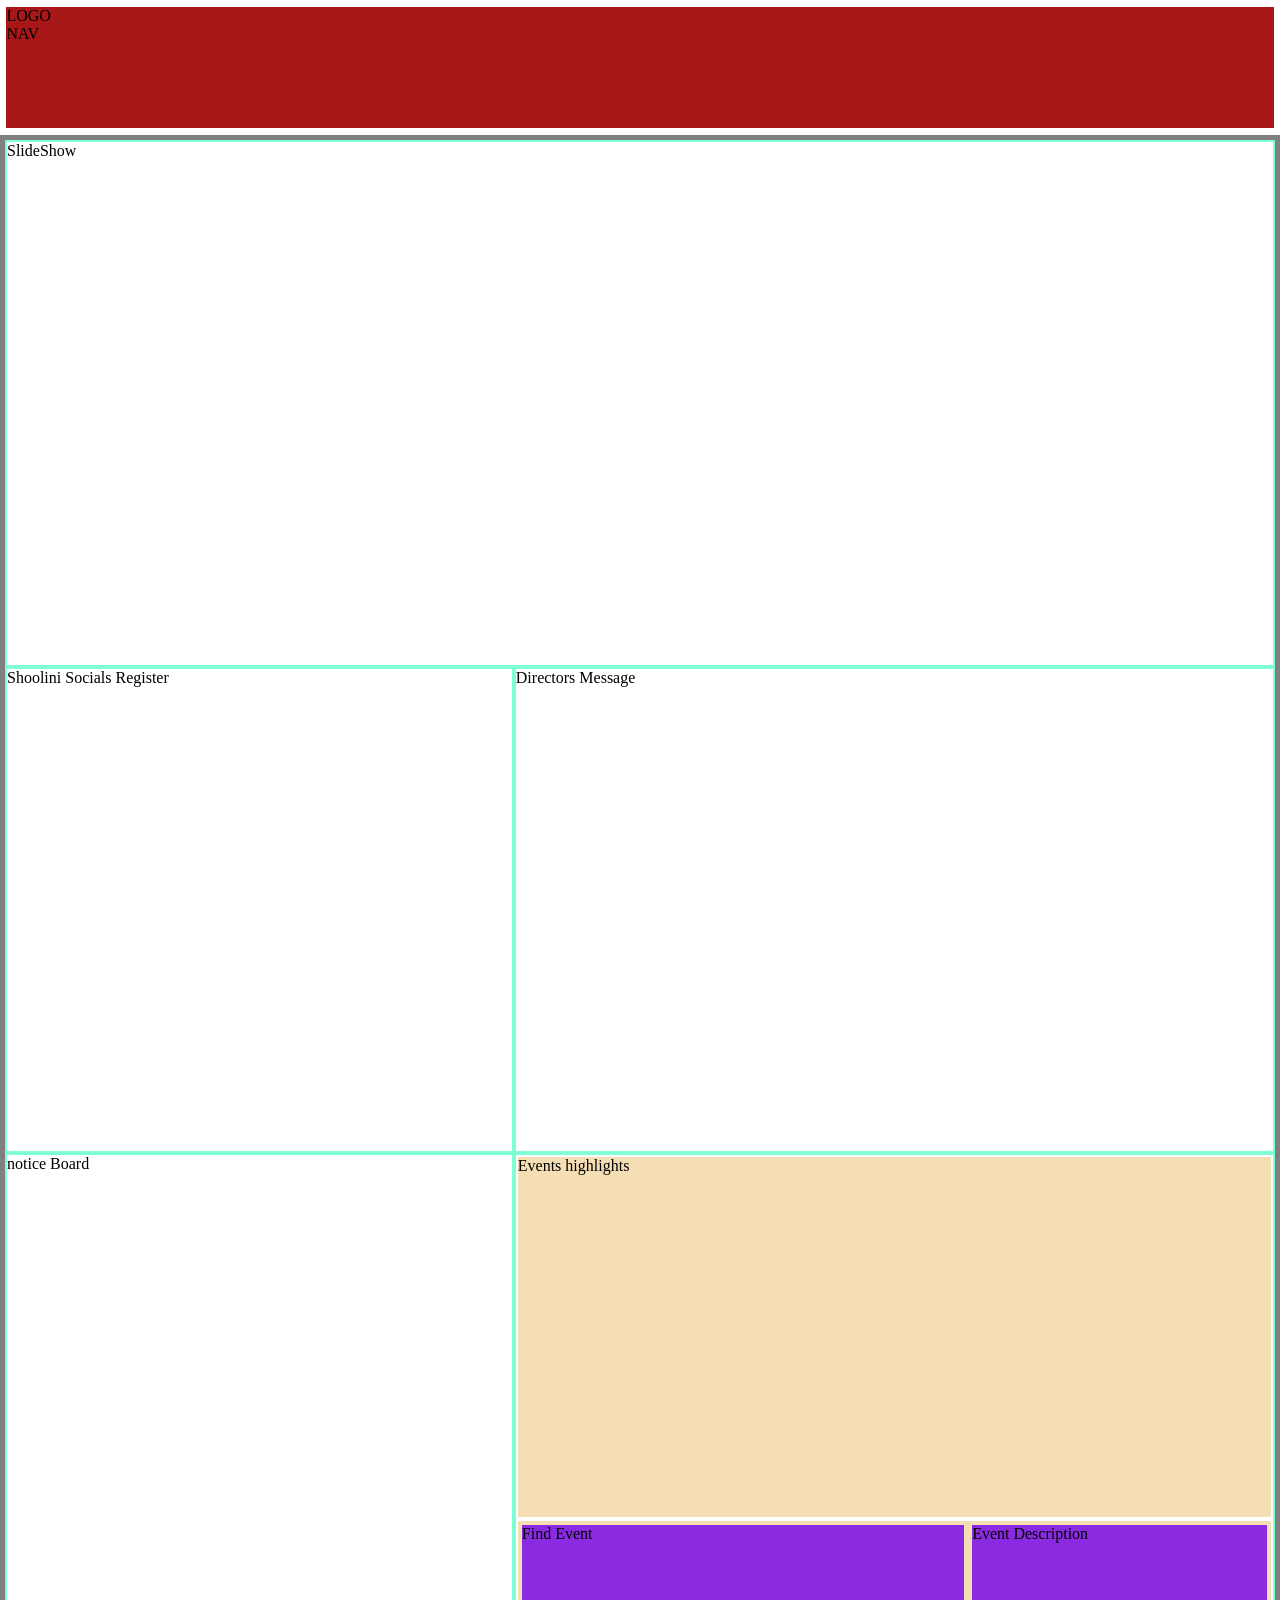
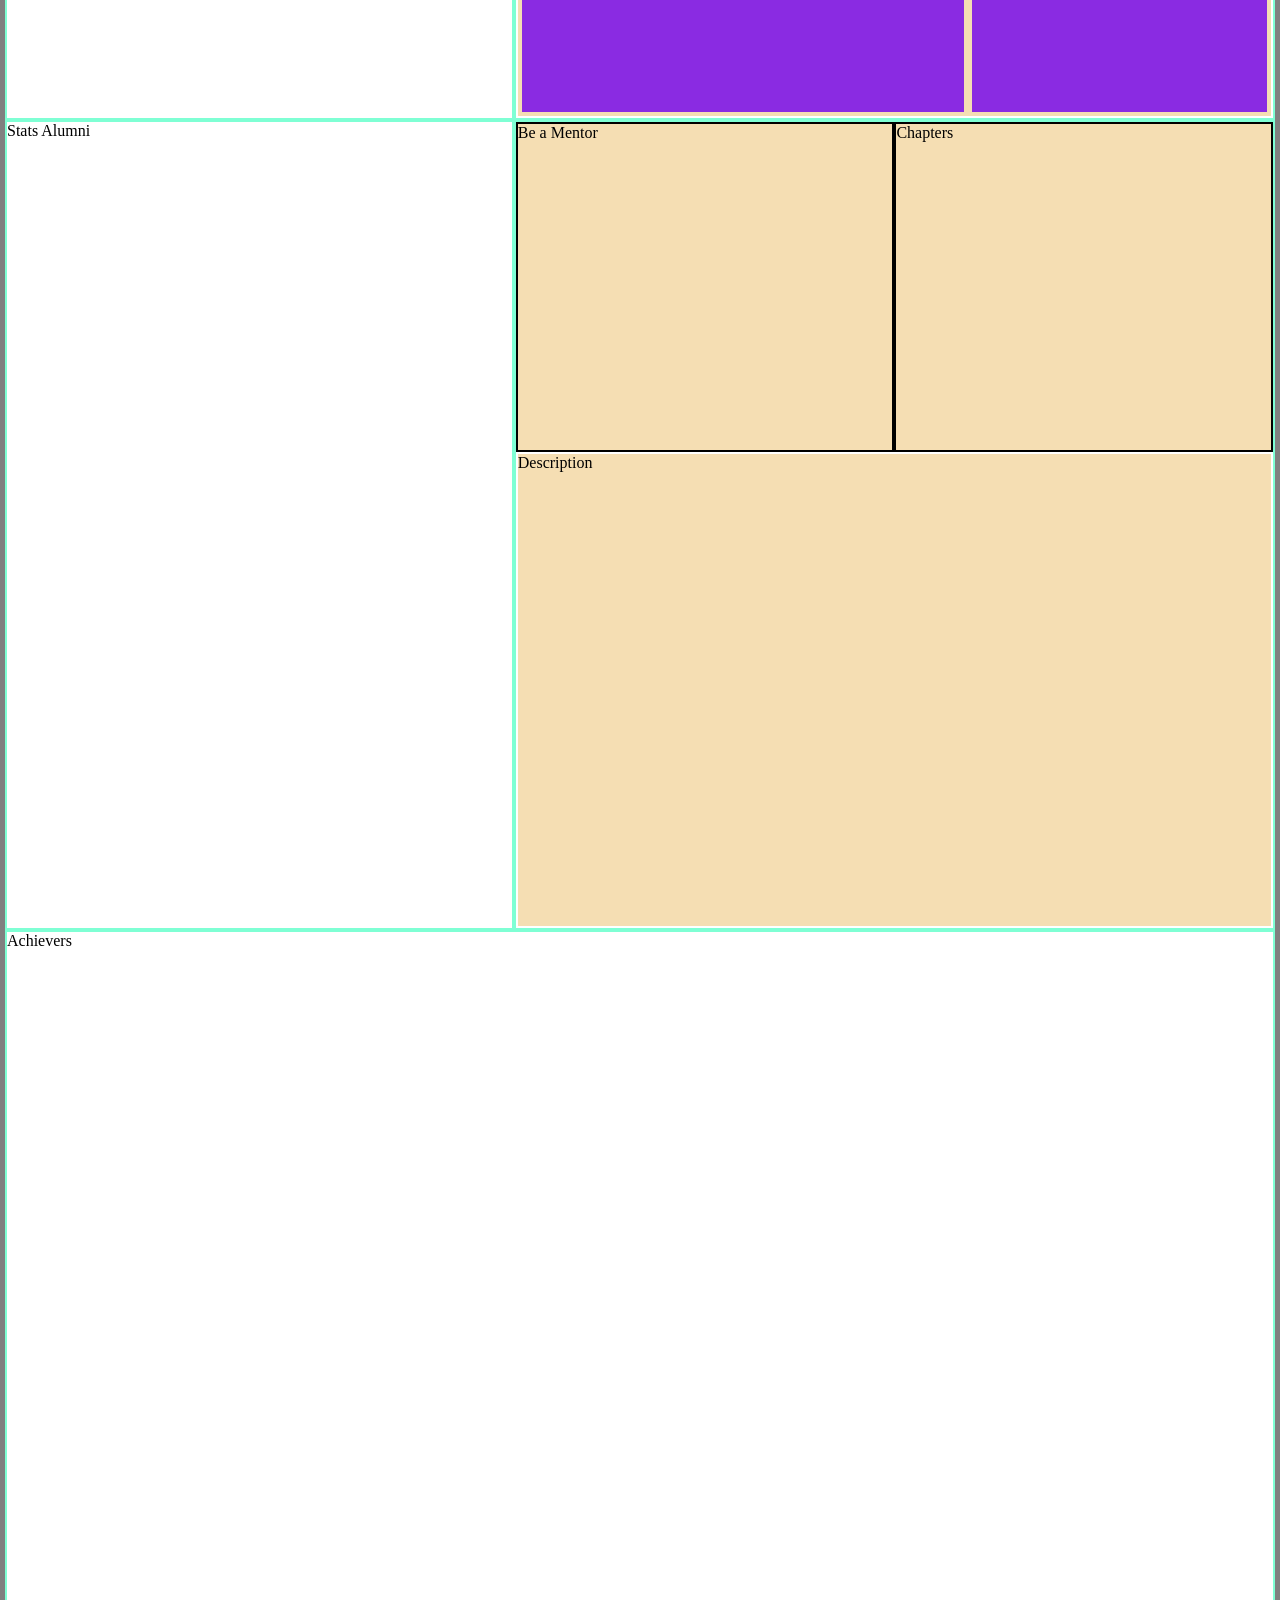
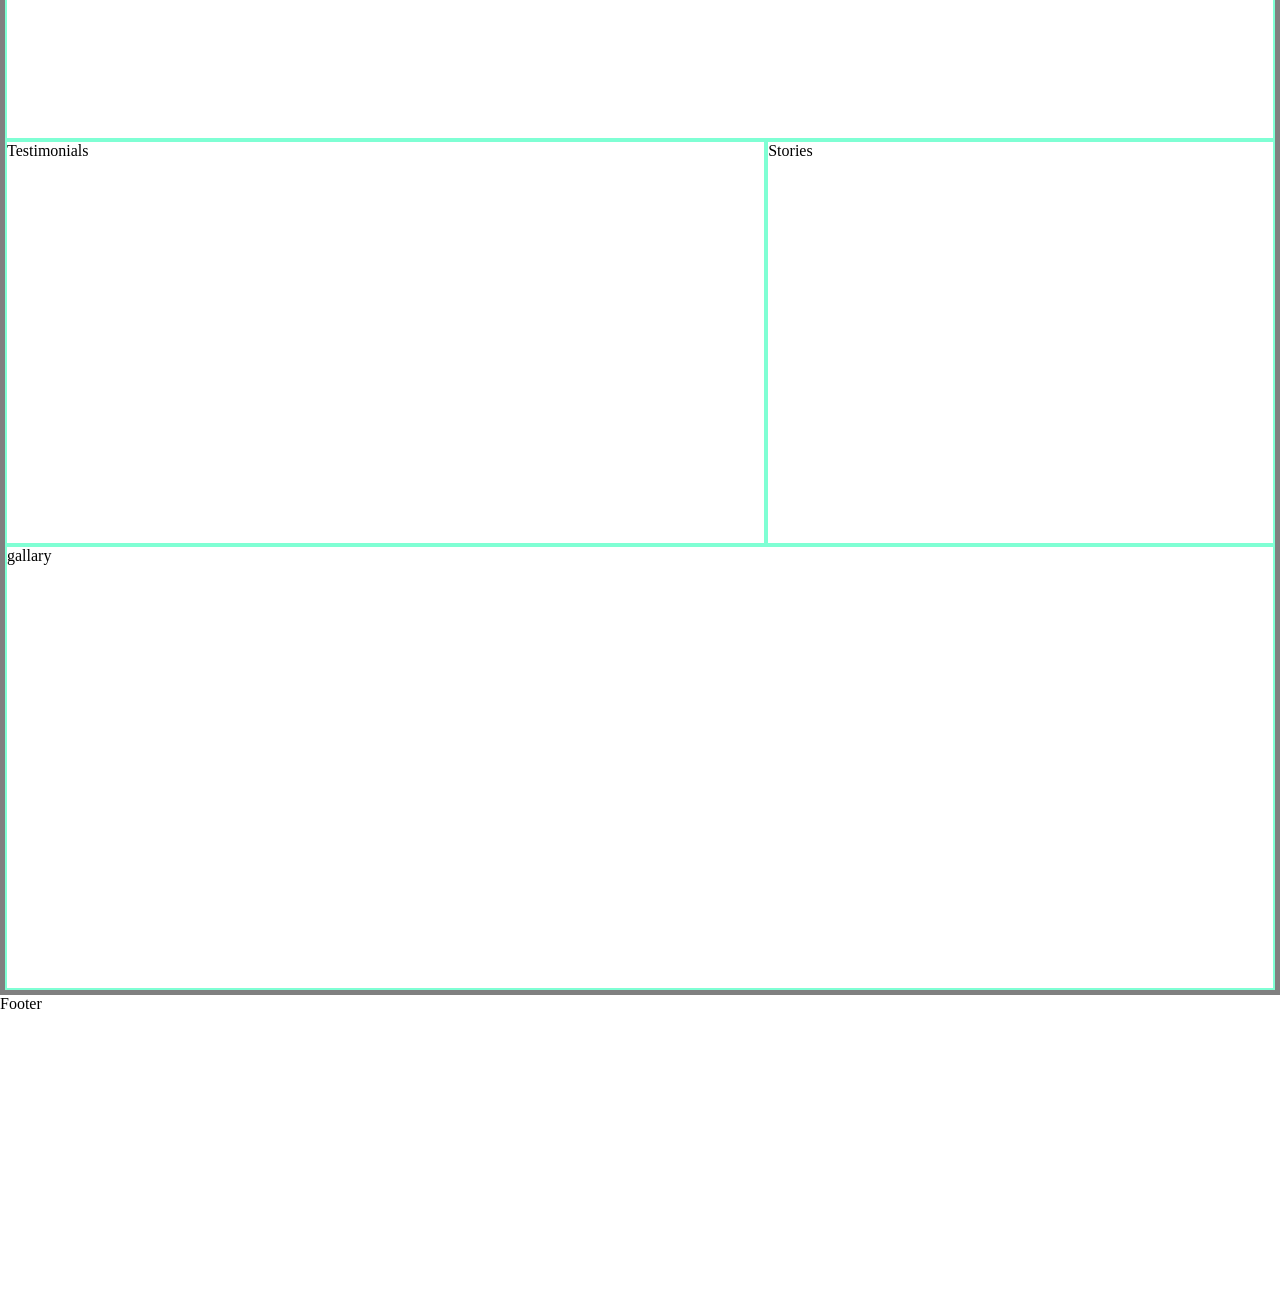
<file: Layout/index.html>
<!--Layout To Be Followed
- check how every things is inside section and well labelled
-check hwo classes are named
-check shifting the whole section, try cutting and pasting the
 section bascially rearranging to see if it works
-check how the height of each section is defined and find out why?!
-check the nested layout techniques
-follow this structure before making any page, steps to be followed:
    + design the rough sketch on notebook
    + design the raw wireframe, overall look, must not be exact on
      paint, figma, google draw wherever you want.
    + design this type of page frame so that the contents are store inside.
    + collect all the material required, fonts, card designs, color pallet etc
    + comment down the code and ideas , so that you can easily understand
      while you are coding
    + use proper indentation, naming conventions, and commenting
    + start filling up the content inside the frames.
    + use horizontal and vertical layout techniques inside.
    + make sure to adjust the frames height and width as required
      during filling up the frames
    + have firm grip over Flexboxes and Grids
    + use the right type of layout for the right type of content
    + clear you basics till tomorrow
    + try to self code so that the error or updates can be fixed easily.
    
-->

<!DOCTYPE html>
<html lang="en">

<head>
    <meta charset="UTF-8">
    <meta name="viewport" content="width=device-width, initial-scale=1.0">
    <link rel="stylesheet" href="styles.css">
    <title></title>
</head>

<body>
    <div class="full-body">

        <header class="header">
            <div class="header-items">
                <div>
                    <div class="LOGO">
                        LOGO
                    </div>

                    <div class>NAV</div>
                </div>
            </div>
        </header>

        <main class="main-content">

            <!--Image-SlideShow-Section-->
            <section class="Slideshow-Section">
                <div class="Images-Slideshow">SlideShow</div>
            </section>

            <!--Shoolini Socials Description and Directors Message-->
            <section class="Welcome-Register-Section">
                <div class="shoolini-socials-intro">Shoolini Socials Register</div>
                <div class="Directors-Message">Directors Message</div>
            </section>

            <!--Events Card and Notice Board-->
            <section class="Events-Notice-Section">
                <div class="notice-board">notice Board</div>
                <div class="events-detail-cards-box">
                    <div class="events-highlights-row1">Events highlights</div>
                    <div class="find-event-row2">
                        <div class="find-event-column1">Find Event</div>
                        <div class="find-event-description-column2">Event Description</div>
                    </div>
                </div>
            </section>

            <!--Alumni Stats and Shoolini Social Media Stats-->
            <section class="Stats-Horizontal-Section">
                <div class="alumni-stats">Stats Alumni</div>
                <div class="chapters-batch-box">
                    <div class="chapters-row1">
                        <div class="be-a-mentors">Be a Mentor</div>
                        <div class="chapters-row1-col2">Chapters</div>
                    </div>

                    <div class="description-chapter-batch-box-row2-col1">Description</div>
                </div>
            </section>

            <!--Achievers Section-->
            <section class="Achievers-Section">
                <div class="achievers-detail-cards">Achievers</div>
            </section>

            <!--Mentorship and Testimonials Section-->

            <section class="Mentorship-Testimonials-Section">
                <div class="Testimonials">Testimonials</div>
                <div class="stories">Stories</div>
            </section>

            <section class="Gallary-Section">
                <div class="gallary">gallary</div>
            </section>


        </main>

        <footer class="footer">Footer</footer>
</file>
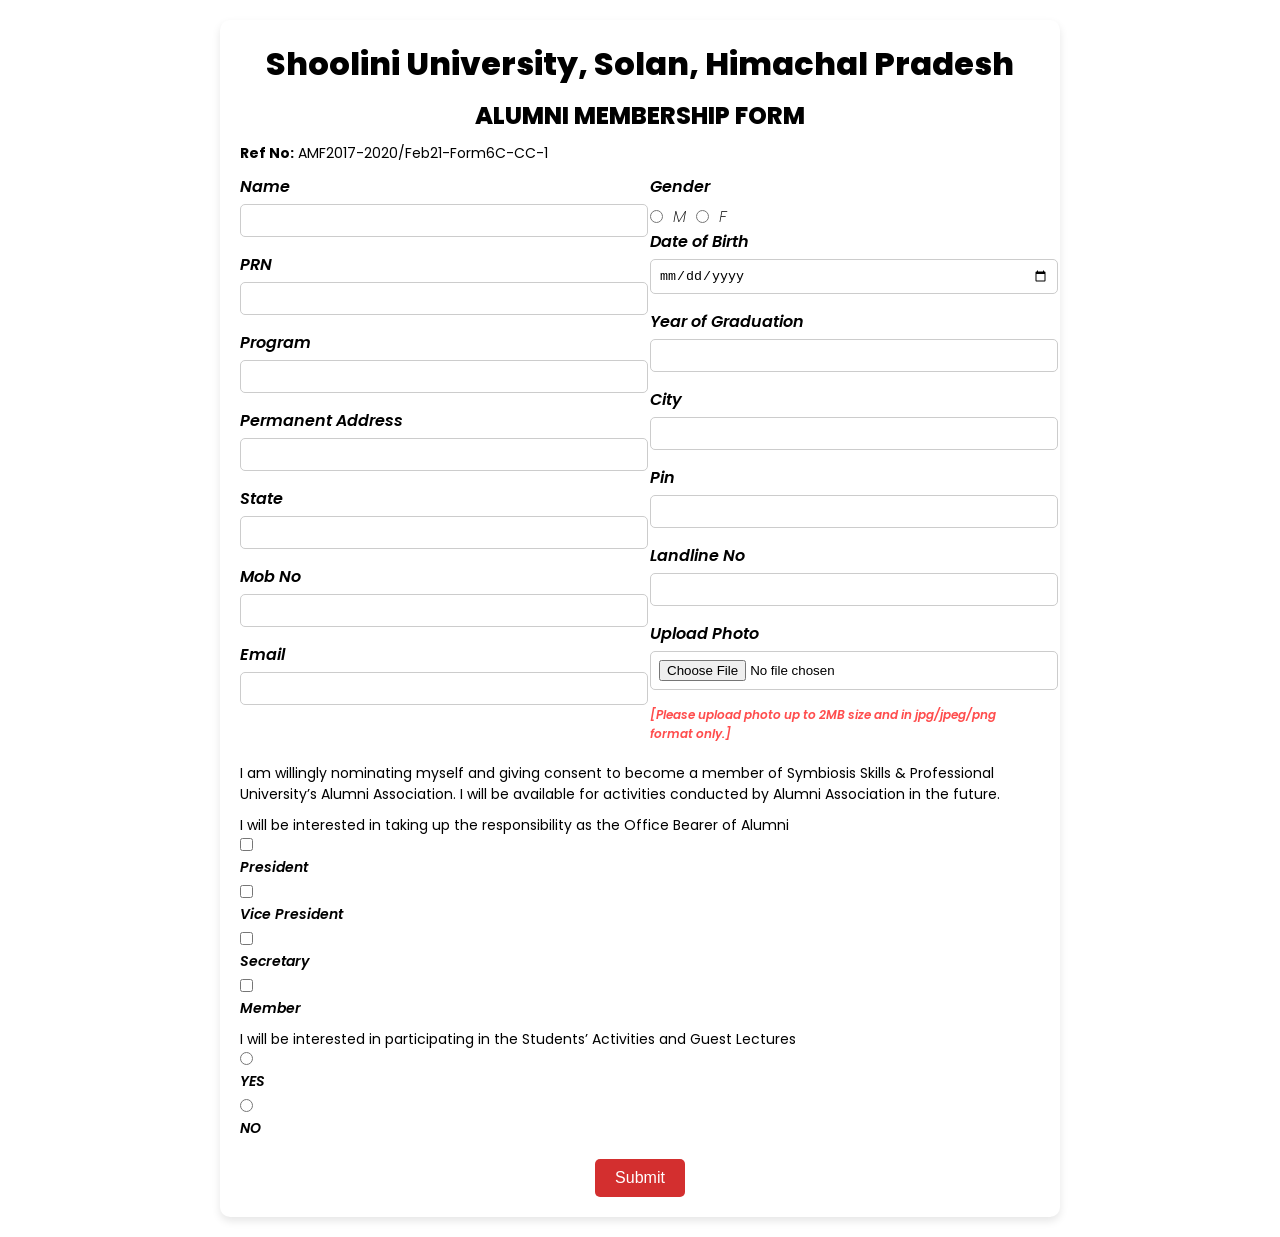
<file: Alumini_Assist/Registration/index.html>
<!DOCTYPE html>
<html lang="en">

<head>
    <meta charset="UTF-8">
    <meta name="viewport" content="width=device-width, initial-scale=1.0">
    <link rel="stylesheet" href="style.css">
    <title>Alumini Assist_Registration</title>
</head>

<body>
    <div class="full-body">
        <div class="form-container">
            <h1>Shoolini University, Solan, Himachal Pradesh</h1>
            <h2>ALUMNI MEMBERSHIP FORM</h2>
            <p><strong>Ref No:</strong> AMF2017-2020/Feb21-Form6C-CC-1</p>
            <form>
              <!-- Left Section -->
              <div class="form-row">
                <div class="form-column">
                  <label for="name">Name</label>
                  <input type="text" id="name" name="name" required>
        
                  <label for="prn">PRN</label>
                  <input type="text" id="prn" name="prn" required>
        
                  <label for="program">Program</label>
                  <input type="text" id="program" name="program" required>
        
                  <label for="address">Permanent Address</label>
                  <input type="text" id="address" name="address" required>
        
                  <label for="state">State</label>
                  <input type="text" id="state" name="state" required>
        
                  <label for="mobile">Mob No</label>
                  <input type="text" id="mobile" name="mobile" required>
        
                  <label for="email">Email</label>
                  <input type="email" id="email" name="email" required>
                </div>
        
                <!-- Right Section -->
                <div class="form-column">
                  <label for="gender">Gender</label>
                  <div class="gender-options">
                    <input type="radio" id="male" name="gender" value="M" required>
                    <label for="male">M</label>
                    <input type="radio" id="female" name="gender" value="F">
                    <label for="female">F</label>
                  </div>
        
                  <label for="dob">Date of Birth</label>
                  <input type="date" id="dob" name="dob" required>
        
                  <label for="graduation-year">Year of Graduation</label>
                  <input type="text" id="graduation-year" name="graduation-year" required>
        
                  <label for="city">City</label>
                  <input type="text" id="city" name="city" required>
        
                  <label for="pin">Pin</label>
                  <input type="text" id="pin" name="pin" required>
        
                  <label for="landline">Landline No</label>
                  <input type="text" id="landline" name="landline">
        
                  <label for="photo">Upload Photo</label>
                  <input type="file" id="photo" name="photo" accept="image/jpeg, image/png" required>
                  <small>[Please upload photo up to 2MB size and in jpg/jpeg/png format only.]</small>
                </div>
              </div>
        
              <!-- Declaration Section -->
              <div class="declaration">
                <p>
                  I am willingly nominating myself and giving consent to become a member of Symbiosis Skills & Professional University’s Alumni Association. I will be available for activities conducted by Alumni Association in the future.
                </p>
                <p>
                  I will be interested in taking up the responsibility as the Office Bearer of Alumni
                  <br>
                  <input type="checkbox" id="president" name="office-bearer" value="President">
                  <label for="president">President</label>
        
                  <input type="checkbox" id="vice-president" name="office-bearer" value="Vice President">
                  <label for="vice-president">Vice President</label>
        
                  <input type="checkbox" id="secretary" name="office-bearer" value="Secretary">
                  <label for="secretary">Secretary</label>
        
                  <input type="checkbox" id="member" name="office-bearer" value="Member">
                  <label for="member">Member</label>
                </p>
                <p>
                  I will be interested in participating in the Students’ Activities and Guest Lectures
                  <br>
                  <input type="radio" id="yes" name="participation" value="YES" required>
                  <label for="yes">YES</label>
        
                  <input type="radio" id="no" name="participation" value="NO">
                  <label for="no">NO</label>
                </p>
              </div>
        
              <!-- Submit Button -->
              <div class="submit-section">
                <button type="submit">Submit</button>
              </div>
            </form>
          </div>
    </div>
</body>

</html>
</file>
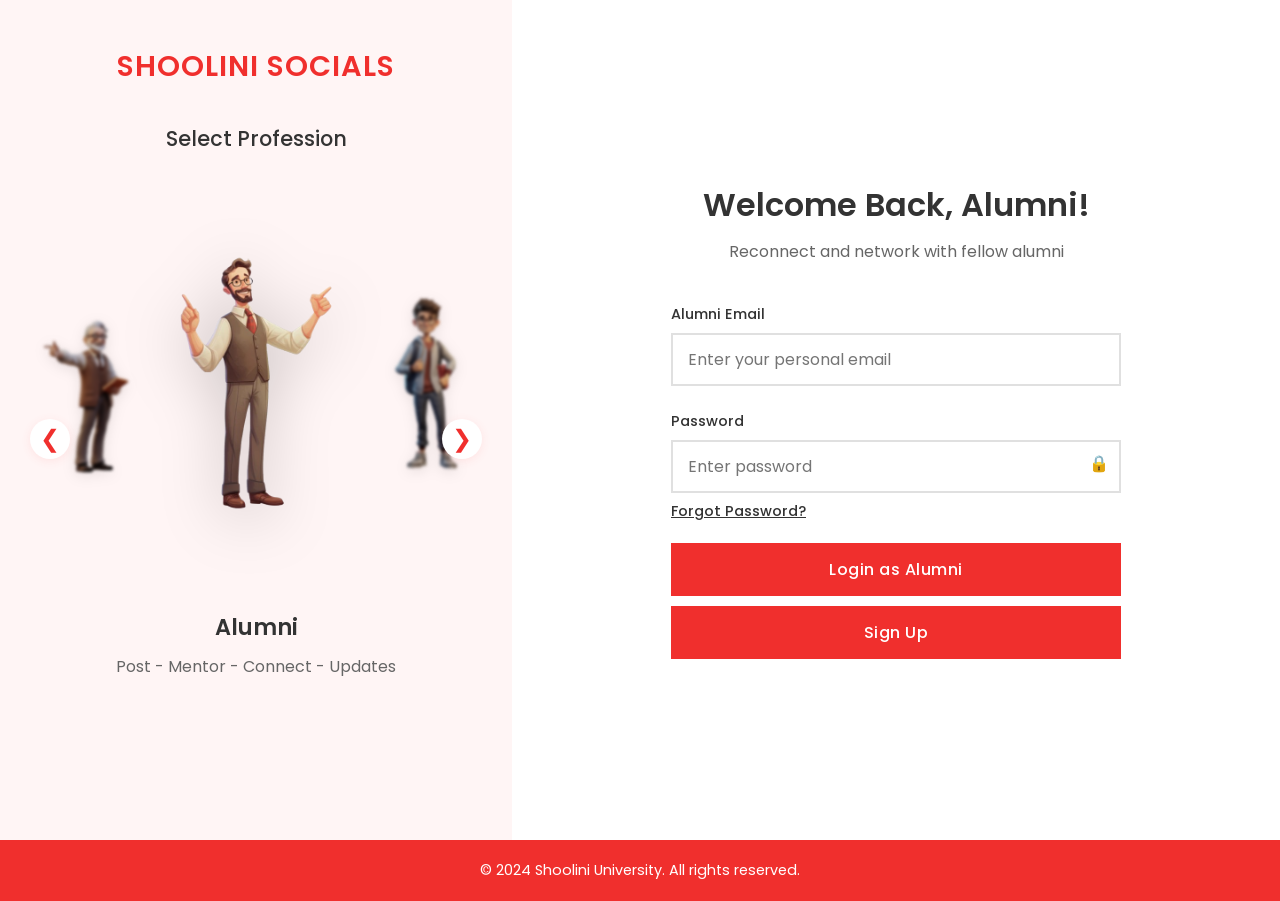
<file: Login-ShooliniSocials/Login-index.html>
<!DOCTYPE html>
<html lang="en">

<head>
    <meta charset="UTF-8">
    <meta name="viewport" content="width=device-width, initial-scale=1.0">
    <title>Shoolini Socials</title>
    <link rel="preconnect" href="https://fonts.googleapis.com">
    <link rel="preconnect" href="https://fonts.gstatic.com" crossorigin>
    <link href="https://fonts.googleapis.com/css2?family=Poppins:wght@300;400;500;600;700&display=swap"
        rel="stylesheet">
    <link rel="stylesheet" href="Login-styles.css">
</head>

<body>
    <div class="container">
        <!-- Left Section - User Type Selection -->
        <div class="left-panel">
            <div class="university-logo">
                <h1>Shoolini Socials</h1>
            </div>
            <h2 class="selection-title">Select Profession</h2>
            <div class="carousel-container">
                <button class="nav-button prev-button">❮</button>
                <div class="user-type-list">
                    <div class="user-type-item" data-type="alumni">
                        <img src="assets/alumni-img.png" alt="Alumni">
                    </div>
                    <div class="user-type-item" data-type="student">
                        <img src="assets/student-img.png" alt="Student">
                    </div>
                    <div class="user-type-item" data-type="faculty">
                        <img src="assets/faculty-img.png" alt="Faculty">
                    </div>
                </div>
                <button class="nav-button next-button">❯</button>
                <div class="type-info">
                    <h3>Select User Type</h3>
                    <p>Choose your role to proceed with login</p>
                </div>
            </div>
            <div class="mobile-login-button-container">
                <button class="mobile-login-button">Login as <span class="selected-profession">Alumni</span></button>
            </div>
        </div>

        <!-- Right Section - Login Form -->
        <div class="right-panel">
            <div class="login-form-container">
                <div class="form-header">
                    <h2>Login</h2>
                    <p>Please enter your credentials</p>
                </div>

                <!-- Alumni Form -->
                <form id="alumniForm" class="login-form active">
                    <div class="form-group">
                        <label for="alumni-email">Alumni Email</label>
                        <input type="email" id="alumni-email" name="email" placeholder="Enter your personal email"
                            required>
                    </div>
                    <div class="form-group">
                        <label for="alumni-password">Password</label>
                        <input type="password" id="alumni-password" name="password" placeholder="Enter password"
                            required>
                        <span class="toggle-password">🔒</span>
                    </div>
                    <a href="#" class="forgot-password">Forgot Password?</a>
                    <button type="submit" class="submit-btn">Login as Alumni</button>
                    <button type="button" class="signup-btn">Sign Up</button>
                </form>

                <!-- Sign Up Form -->
                <form id="signupForm" class="login-form">
                    <div class="form-group">
                        <label for="signup-email">Email</label>
                        <input type="email" id="signup-email" name="email" placeholder="Enter your email" required>
                    </div>
                    <div class="form-group">
                        <label for="signup-password">Password</label>
                        <input type="password" id="signup-password" name="password" placeholder="Create a password"
                            required>
                    </div>
                    <button type="submit" class="submit-btn">Sign Up</button>
                    <button type="button" class="signin-back-btn">Sign In</button>
                </form>

                <!-- Student Form -->
                <form id="studentForm" class="login-form">
                    <div class="form-group">
                        <label for="student-id">Registration Number</label>
                        <input type="text" id="student-id" name="studentId" placeholder="Enter your registration number"
                            required>
                    </div>
                    <div class="form-group">
                        <label for="student-password">Password</label>
                        <input type="password" id="student-password" name="password" placeholder="Enter password"
                            required>
                        <span class="toggle-password">🔒</span>
                    </div>
                    <a href="#" class="forgot-password">Forgot Password?</a>
                    <button type="submit" class="submit-btn">Login as Student</button>
                    <button type="button" class="microsoft-btn">Sign In with Microsoft</button>
                </form>

                <!-- Faculty Form -->
                <form id="facultyForm" class="login-form">
                    <div class="form-group">
                        <label for="faculty-email">Faculty Email</label>
                        <input type="email" id="faculty-email" name="facultyEmail"
                            placeholder="Enter your college official email" required>
                        <small>Note: Use your college official email for login.</small>
                    </div>
                    <div class="form-group">
                        <label for="faculty-password">Password</label>
                        <input type="password" id="faculty-password" name="password" placeholder="Enter password"
                            required>
                        <span class="toggle-password">🔒</span>
                    </div>
                    <a href="#" class="forgot-password">Forgot Password?</a>
                    <button type="submit" class="submit-btn">Login as Faculty</button>
                    <button type="button" class="microsoft-btn">Sign In with Microsoft</button>
                </form>
            </div>
            <div class="switch-profession-button-container">
                <button class="switch-profession-button">Switch Profession</button>
            </div>
        </div>
    </div>

    <div class="copyright">
        <p>&copy; 2024 Shoolini University. All rights reserved.</p>
    </div>

    <script src="Login-script.js"></script>
    <script>
        document.querySelector('.signup-btn').addEventListener('click', function () {
            document.getElementById('alumniForm').classList.remove('active');
            document.getElementById('signupForm').classList.add('active');
        });

        document.querySelector('.signin-back-btn').addEventListener('click', function () {
            document.getElementById('signupForm').classList.remove('active');
            document.getElementById('alumniForm').classList.add('active');
        });
    </script>
</body>

</html>
</file>
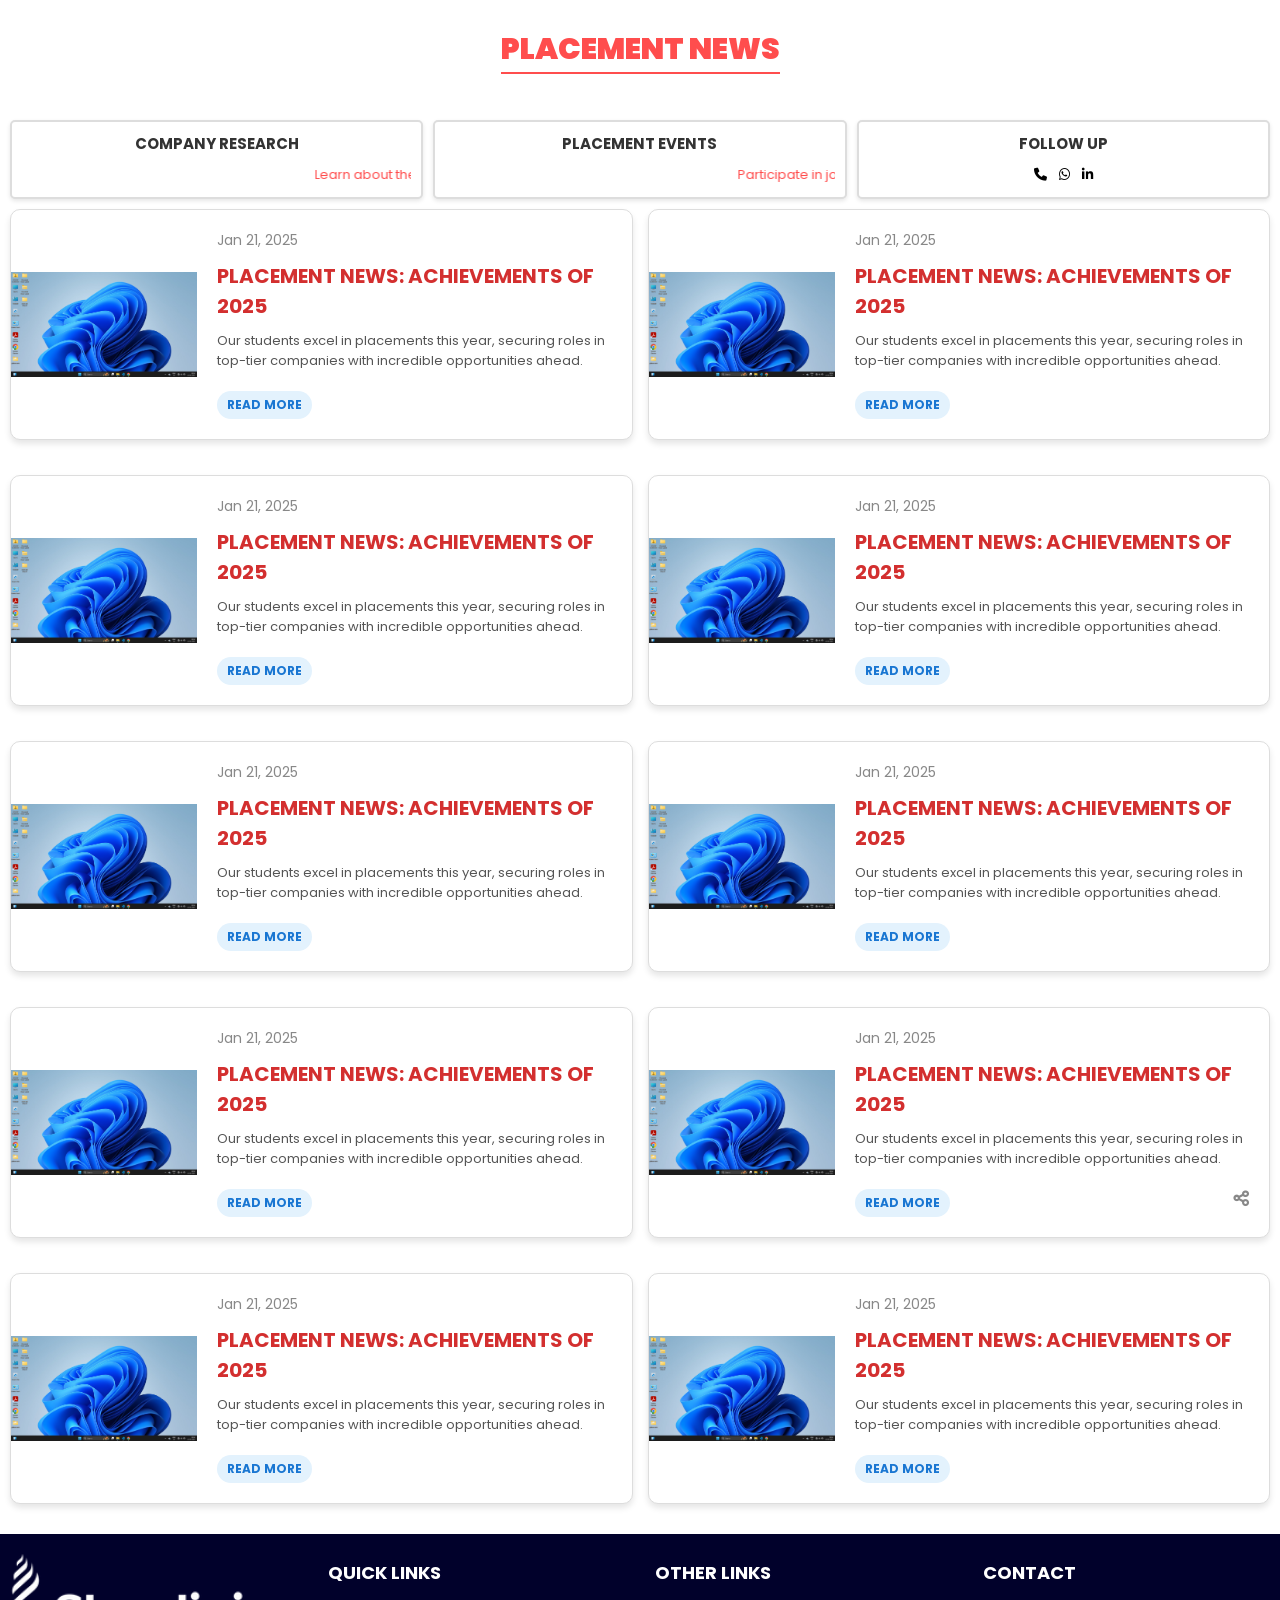
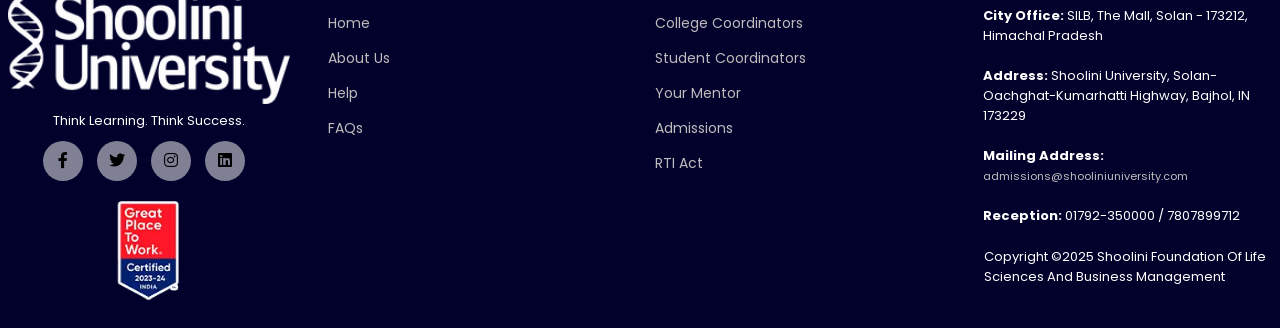
<file: palcement news/mainpage.html>
<!DOCTYPE html>
<html lang="en">

<head>
    <meta charset="UTF-8">
    <meta name="viewport" content="width=device-width, initial-scale=1.0">
    <link rel="stylesheet" href="main-page-styles.css">
    <link href="https://cdnjs.cloudflare.com/ajax/libs/font-awesome/6.0.0/css/all.min.css" rel="stylesheet">
    <title>PLACEMENT NEWS</title>
</head>

<body>

    <!-- back to top btn -->
    <a href="#" class="to-top">
        <i class="fa-solid fa-arrow-up" style="color:#000000;"></i>
    </a>
    <!-- navigation bar -->



    <!-- placement heading container  -->
    <section class="placemet-heading-container">
        <div class="topic">
            <div class="pl-tp">Placement news</div>
        </div>

        <!-- Content Section -->
        <section class="content">

            <div class="company-research">
                <h3>Company Research</h3><!-- detail of the placements happend in the university and there record  -->
                <marquee class="marequee">
                    <p>Learn about the company's mission, values, and recent achievements to tailor your application.
                    </p>
                </marquee>
            </div>

            <div class="plcmt-event">
                <!-- having all the events that are happened such like placement drive and workshops -->
                <h3>Placement Events</h3>
                <marquee>
                    <p>Participate in job fairs, campus recruitment drives, and workshops to increase visibility.</p>
                </marquee>
            </div>

            <div class="follow-up">
                <!-- getting connected to have more updates of the placemnt and further more detail  -->
                <h3>Follow Up</h3>
                <p class="follow-up-links">
                    <a href=""><i class="fa-solid fa-phone"></i></a>
                    <a href=""><i class="fa-brands fa-whatsapp"></i></a>
                    <a href=""><i class="fa-brands fa-linkedin-in"></i></a>
                </p>
            </div>
        </section>
    </section>

    <!-- placement news cards  -->
    <section class="news">

        <div class="news-card"><!--card 1 -->
            <img src="assets/Screenshot 2025-01-21 203454.png" alt="Placement News">
            <div class="news-content">
                <p class="date">Jan 21, 2025</p>
                <h3>Placement News: Achievements of 2025</h3>
                <p>Our students excel in placements this year, securing roles in top-tier companies with incredible
                    opportunities ahead.</p>
                <div  class="share">
                    <span class="tag"><a href="read-more.html">read more</a></span>
                    <!-- <i class="fas fa-share-alt share-icon"  onclick="shareCard(this)"></i> -->
                </div>
            </div>
        </div>

        <div class="news-card"><!--card 2 -->
            <img src="assets/Screenshot 2025-01-21 203454.png" alt="Placement News">
            <div class="news-content">
                <p class="date">Jan 21, 2025</p>
                <h3>Placement News: Achievements of 2025</h3>
                <p>Our students excel in placements this year, securing roles in top-tier companies with incredible
                    opportunities ahead.</p>
                    <div  class="share">
                        <span class="tag"><a href="">read more</a></span>
                        <!-- <i class="fas fa-share-alt share-icon"></i> -->
                    </div>
            </div>
        </div>

        <div class="news-card"><!--card 3 -->
            <img src="assets/Screenshot 2025-01-21 203454.png" alt="Placement News">
            <div class="news-content">
                <p class="date">Jan 21, 2025</p>
                <h3>Placement News: Achievements of 2025</h3>
                <p>Our students excel in placements this year, securing roles in top-tier companies with incredible
                    opportunities ahead.</p>
                    <div  class="share">
                        <span class="tag"><a href="">read more</a></span>
                        <!-- <i class="fas fa-share-alt share-icon"></i> -->
                    </div>
            </div>
        </div>

        <div class="news-card"><!--card 4 -->
            <img src="assets/Screenshot 2025-01-21 203454.png" alt="Placement News">
            <div class="news-content">
                <p class="date">Jan 21, 2025</p>
                <h3>Placement News: Achievements of 2025</h3>
                <p>Our students excel in placements this year, securing roles in top-tier companies with incredible
                    opportunities ahead.</p>
                    <div  class="share">
                        <span class="tag"><a href="">read more</a></span>
                        <!-- <i class="fas fa-share-alt share-icon"></i> -->
                    </div>
            </div>
        </div>

        <div class="news-card"><!--card 5 -->
            <img src="assets/Screenshot 2025-01-21 203454.png" alt="Placement News">
            <div class="news-content">
                <p class="date">Jan 21, 2025</p>
                <h3>Placement News: Achievements of 2025</h3>
                <p>Our students excel in placements this year, securing roles in top-tier companies with incredible
                    opportunities ahead.</p>
                    <div  class="share">
                        <span class="tag"><a href="">read more</a></span>
                        <!-- <i class="fas fa-share-alt share-icon"></i> -->
                    </div>
            </div>
        </div>

        <div class="news-card"><!--card 6 -->
            <img src="assets/Screenshot 2025-01-21 203454.png" alt="Placement News">
            <div class="news-content">
                <p class="date">Jan 21, 2025</p>
                <h3>Placement News: Achievements of 2025</h3>
                <p>Our students excel in placements this year, securing roles in top-tier companies with incredible
                    opportunities ahead.</p>
                    <div  class="share">
                        <span class="tag"><a href="">read more</a></span>
                        <!-- <i class="fas fa-share-alt share-icon"></i> -->
                    </div>
            </div>
        </div>

        <div class="news-card"><!--card 7 -->
            <img src="assets/Screenshot 2025-01-21 203454.png" alt="Placement News">
            <div class="news-content">
                <p class="date">Jan 21, 2025</p>
                <h3>Placement News: Achievements of 2025</h3>
                <p>Our students excel in placements this year, securing roles in top-tier companies with incredible
                    opportunities ahead.</p>
                    <div  class="share">
                        <span class="tag"><a href="">read more</a></span>
                        <!-- <i class="fas fa-share-alt share-icon"></i> -->
                    </div>
            </div>
        </div>

        <div class="news-card"><!--card 8 -->
            <img src="assets/Screenshot 2025-01-21 203454.png" alt="Placement News">
            <div class="news-content">
                <p class="date">Jan 21, 2025</p>
                <h3>Placement News: Achievements of 2025</h3>
                <p>Our students excel in placements this year, securing roles in top-tier companies with incredible
                    opportunities ahead.</p>
                    <div  class="share">
                        <span class="tag"><a href="">read more</a></span>
                        <i class="fas fa-share-alt share-icon"></i>
                    </div>
            </div>
        </div>

        <div class="news-card"><!--card 9 -->
            <img src="assets/Screenshot 2025-01-21 203454.png" alt="Placement News">
            <div class="news-content">
                <p class="date">Jan 21, 2025</p>
                <h3>Placement News: Achievements of 2025</h3>
                <p>Our students excel in placements this year, securing roles in top-tier companies with incredible
                    opportunities ahead.</p>
                    <div  class="share">
                        <span class="tag"><a href="">read more</a></span>
                        <!-- <i class="fas fa-share-alt share-icon"></i> -->
                    </div>
            </div>
        </div>

        <div class="news-card"><!--card 10 -->
            <img src="assets/Screenshot 2025-01-21 203454.png" alt="Placement News">
            <div class="news-content">
                <p class="date">Jan 21, 2025</p>
                <h3>Placement News: Achievements of 2025</h3>
                <p>Our students excel in placements this year, securing roles in top-tier companies with incredible
                    opportunities ahead.</p>
                    <div  class="share">
                        <span class="tag"><a href="">read more</a></span>
                        <!-- <i class="fas fa-share-alt share-icon"></i> -->
                    </div>
            </div>
        </div>
    </section>



    <footer class="footer">
        <div class="footer-container">
            <!-- Logo Section -->
            <div class="footer-section logo-section">
                <img src="assets/shoolini-logo-white.webp" alt="Shoolini University Logo" class="logo">
                <p>Think Learning. Think Success.</p>
                <div class="social-links">
                    <a href=""><i class="fab fa-facebook-f"></i></a>
                    <a href=""><i class="fab fa-twitter"></i></a>
                    <a href=""><i class="fab fa-instagram "></i></a>
                    <a href=""><i class="fab fa-linkedin"></i></a>
                </div>
                <img src="assets/image.png" alt="Great Place to Work" class="certification">
            </div>
            <!-- Quick Links Section -->
            <div class="footer-section links">
                <h3>Quick Links</h3>
                <ul>
                    <li><a href="#">home</a></li>
                    <li><a href="#">About Us</a></li>
                    <li><a href="#">help</a></li>
                    <li><a href="#">FAQs</a></li>
                </ul>
            </div>
            <!-- other links section -->
            <div class="footer-section links">
                <h3>other links</h3>
                <ul>
                    <li><a href="#">College coordinators</a></li>
                    <li><a href="#">student coordinators</a></li>
                    <li><a href="#">your mentor</a></li>
                    <li><a href="#">Admissions</a></li>
                    <li><a href="#">RTI Act</a></li>

                </ul>
            </div>
            <!-- Contact Section -->
            <div class="footer-section contact-section links">
                <h3>Contact</h3>
                <p><strong>City Office:</strong> SILB, The Mall, Solan - 173212, Himachal Pradesh</p>
                <p><strong>Address:</strong> Shoolini University, Solan-Oachghat-Kumarhatti Highway, Bajhol, IN 173229
                </p>
                <p><strong>Mailing Address:</strong><a href="" class="mail-link"> admissions@shooliniuniversity.com</a>
                </p>
                <p><strong>Reception:</strong> 01792-350000 / 7807899712</p>
                <p class="footer-link">
                    Copyright ©2025 Shoolini Foundation of Life Sciences and Business Management</p>
                </p>
            </div>

        </div>
    </footer>


</body>
<script src="main-page-script.js"></script>
</html>
</file>
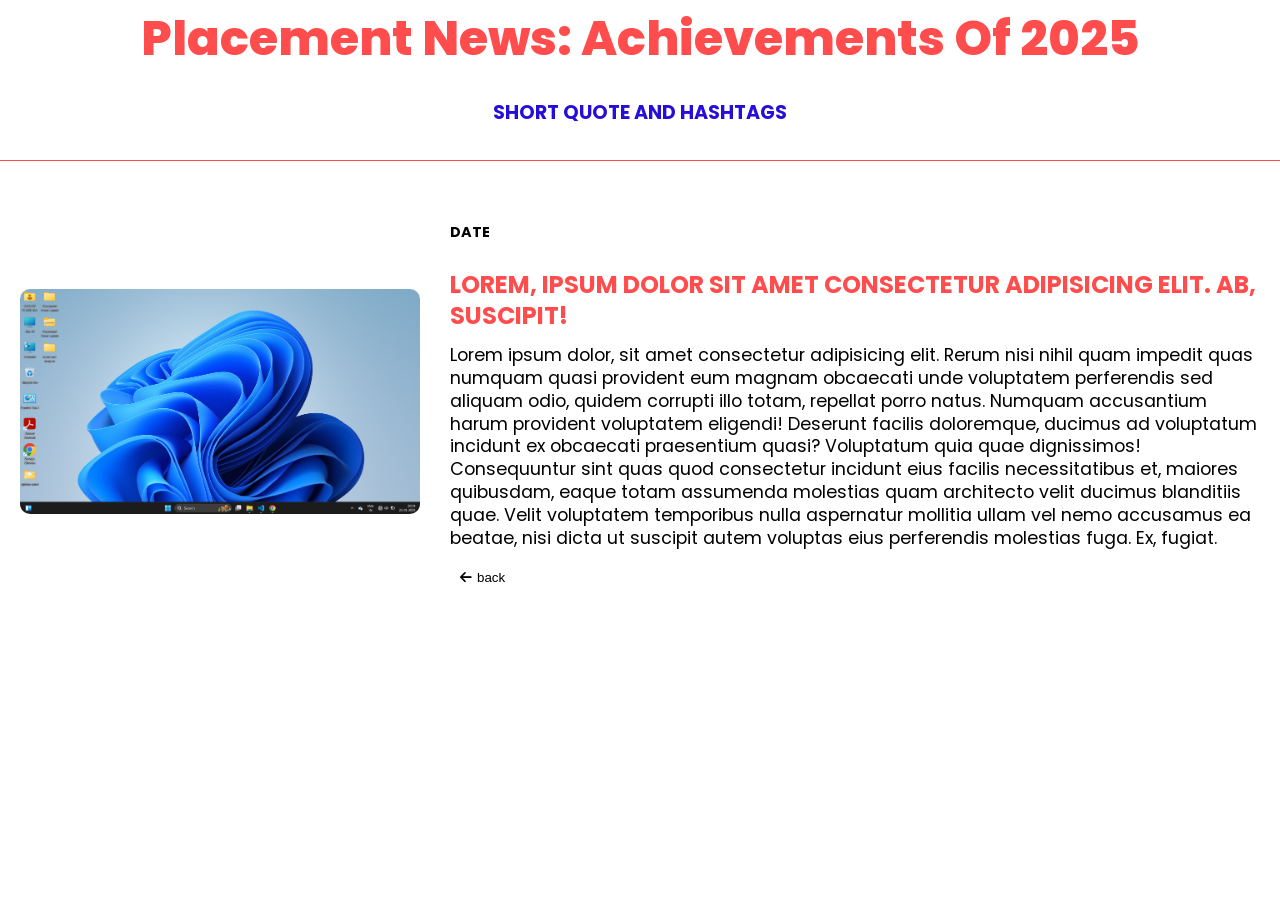
<file: palcement news/read-more.html>
<!DOCTYPE html>
<html lang="en">

<head>
    <meta charset="UTF-8">
    <meta name="viewport" content="width=device-width, initial-scale=1.0">
    <link href="https://cdnjs.cloudflare.com/ajax/libs/font-awesome/6.0.0/css/all.min.css" rel="stylesheet">
    <title>Placement News: Achievements of 2025</title>
    <link rel="stylesheet" href="read-more.css">
   
</head>

<body>
    <section class="hero">
        <div class="hero-content">
            <h1>Placement News: Achievements of 2025</h1>
            <p>short quote and hashtags</p>
        </div>
    </section>

    <section class="about-section">
        <div class="about-image">
            <img src="assets/Screenshot 2025-01-21 203454.png" alt="Workspace">
        </div>
        <div class="about-content">
            <h3>date</h3>
            <p class="topic">Lorem, ipsum dolor sit amet consectetur adipisicing elit. Ab, suscipit!</p>
            <p>Lorem ipsum dolor, sit amet consectetur adipisicing elit. Rerum nisi nihil quam impedit quas numquam
                quasi provident eum magnam obcaecati unde voluptatem perferendis sed aliquam odio, quidem corrupti illo
                totam, repellat porro natus. Numquam accusantium harum provident voluptatem eligendi! Deserunt facilis
                doloremque, ducimus ad voluptatum incidunt ex obcaecati praesentium quasi? Voluptatum quia quae
                dignissimos! Consequuntur sint quas quod consectetur incidunt eius facilis necessitatibus et, maiores
                quibusdam, eaque totam assumenda molestias quam architecto velit ducimus blanditiis quae. Velit
                voluptatem temporibus nulla aspernatur mollitia ullam vel nemo accusamus ea beatae, nisi dicta ut
                suscipit autem voluptas eius perferendis molestias fuga. Ex, fugiat.</p>
            <button><a href="mainpage.html" class="btn btn-green" ><i class="fa-solid fa-arrow-left arrow"></i>back</a></button>
        </div>
    </section>
</body>

</html>
</file>
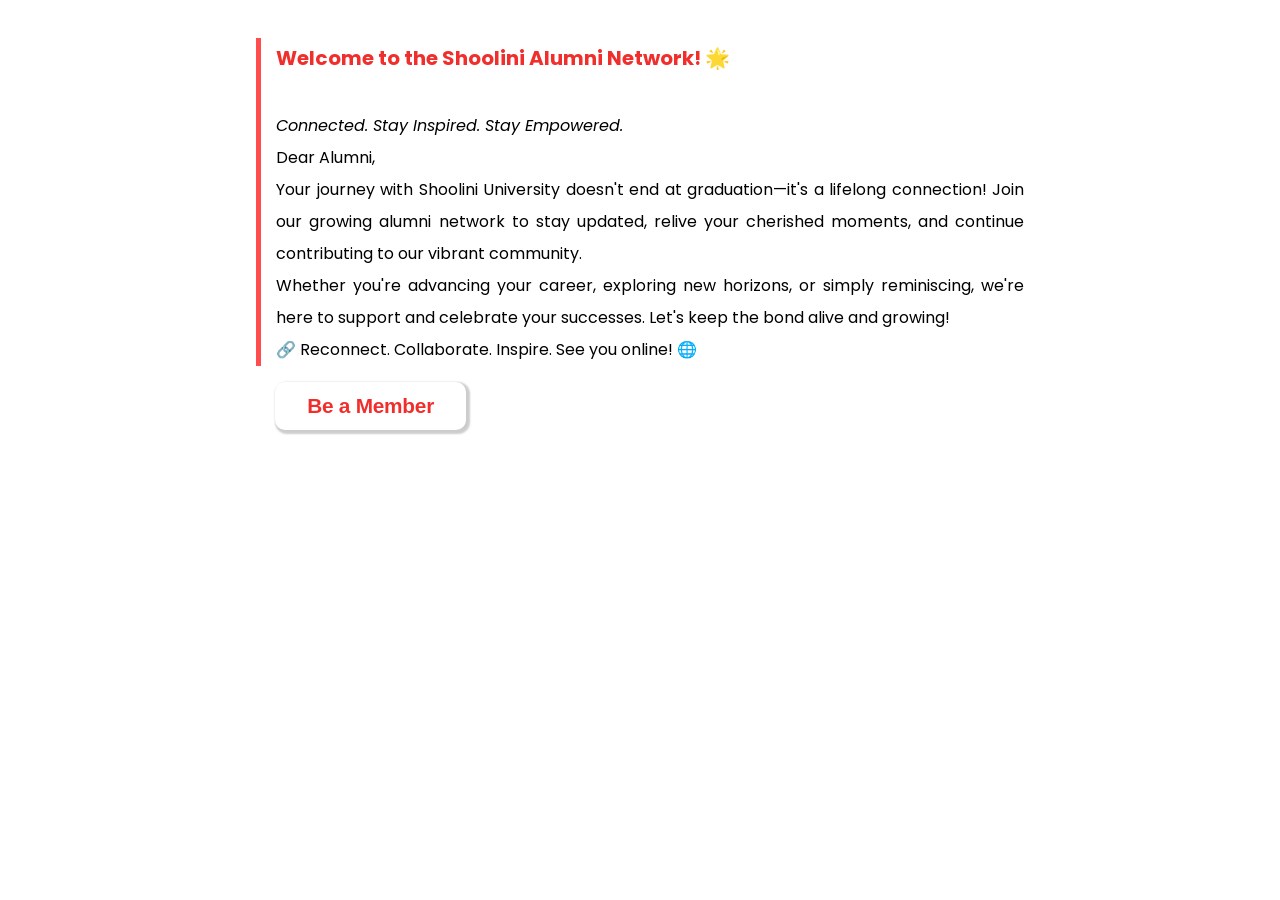
<file: Alumini_Assist/Be A Member/BeAMember_index.html>
<!DOCTYPE html>
<html lang="en">

<head>
    <meta charset="UTF-8">
    <meta name="viewport" content="width=device-width, initial-scale=1.0">
    <link rel="stylesheet" href="style.css">
    <title>Alumini Assist_Be A Member</title>
</head>

<body>
    <div class="full-body">
      <section class="ShooliniSocial_Section">
        <div class="shoolinisocialtext_container">
          <div class="shoolinisocial_text">
            <p><strong>Welcome to the Shoolini Alumni Network! 🌟</strong><br><br>
              <i>Connected. Stay Inspired. Stay Empowered.</i><br>
              Dear Alumni,<br>
              Your journey with Shoolini University doesn't end at graduation—it's a lifelong connection! Join our growing alumni network to stay updated, relive your cherished moments, and continue contributing to our vibrant community.<br>
              Whether you're advancing your career, exploring new horizons, or simply reminiscing, we're here to support and celebrate your successes. Let's keep the bond alive and growing!<br>
              🔗 Reconnect. Collaborate. Inspire. See you online! 🌐<br>
            </p>
          </div>
          <div class="shoolinisocial_button">
            <button class="shoolinisocialbutton" role="button">Be a Member</button>
          </div>
        </div>
      </section>
    </div>
</body>

</html>
</file>
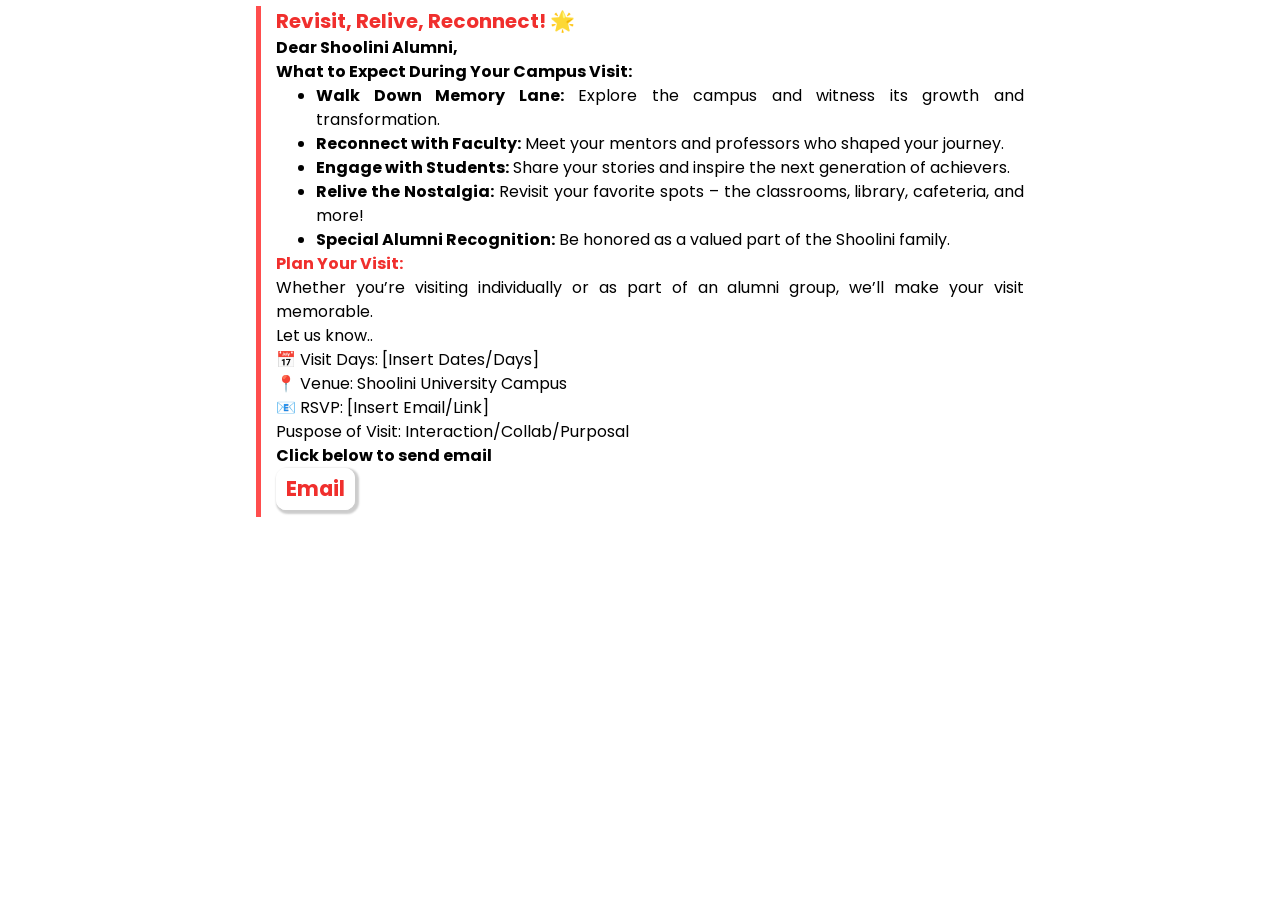
<file: Alumini_Assist/Campus_Visit/campusvisit_index.html>
<!DOCTYPE html>
<html lang="en">

<head>
    <meta charset="UTF-8">
    <meta name="viewport" content="width=device-width, initial-scale=1.0">
    <link rel="stylesheet" href="style.css">
    <title>Alumini Assist_CampusVisit</title>
</head>

<body>
    <div class="full-body">
        <section class="CampusVisit_Section">
            <div class="CampusVisit_container">
                <div class="campusvisit_text">
                    <p><strong class="heading">Revisit, Relive, Reconnect! 🌟</strong><br>
                        <b>Dear Shoolini Alumni,</b><br>
                        <strong>What to Expect During Your Campus Visit:</strong>
                        <ul>
                        <li><b>Walk Down Memory Lane:</b> Explore the campus and witness its growth and transformation.</li>
                        <li><b>Reconnect with Faculty:</b> Meet your mentors and professors who shaped your journey.</li>
                        <li><b>Engage with Students:</b> Share your stories and inspire the next generation of achievers.</li>
                        <li><b>Relive the Nostalgia:</b> Revisit your favorite spots – the classrooms, library, cafeteria, and more!</li>
                        <li><b>Special Alumni Recognition:</b> Be honored as a valued part of the Shoolini family.</li>
                        </ul>
                        <strong class="redcolor">Plan Your Visit:</strong><br>
                        Whether you’re visiting individually or as part of an alumni group, we’ll make your visit memorable.<br>
                        Let us know..<br>
                        📅 Visit Days: [Insert Dates/Days]<br>
                        📍 Venue: Shoolini University Campus<br>
                        📧 RSVP: [Insert Email/Link]<br>
                        Puspose of Visit: Interaction/Collab/Purposal<br>
                        <b>Click below to send email</b><br> 
                        <a href="mailto:someone@mail.com">Email</a><br>
                    </p>
                </div>
            </div>
        </section>
    </div>
</body>

</html>
</file>
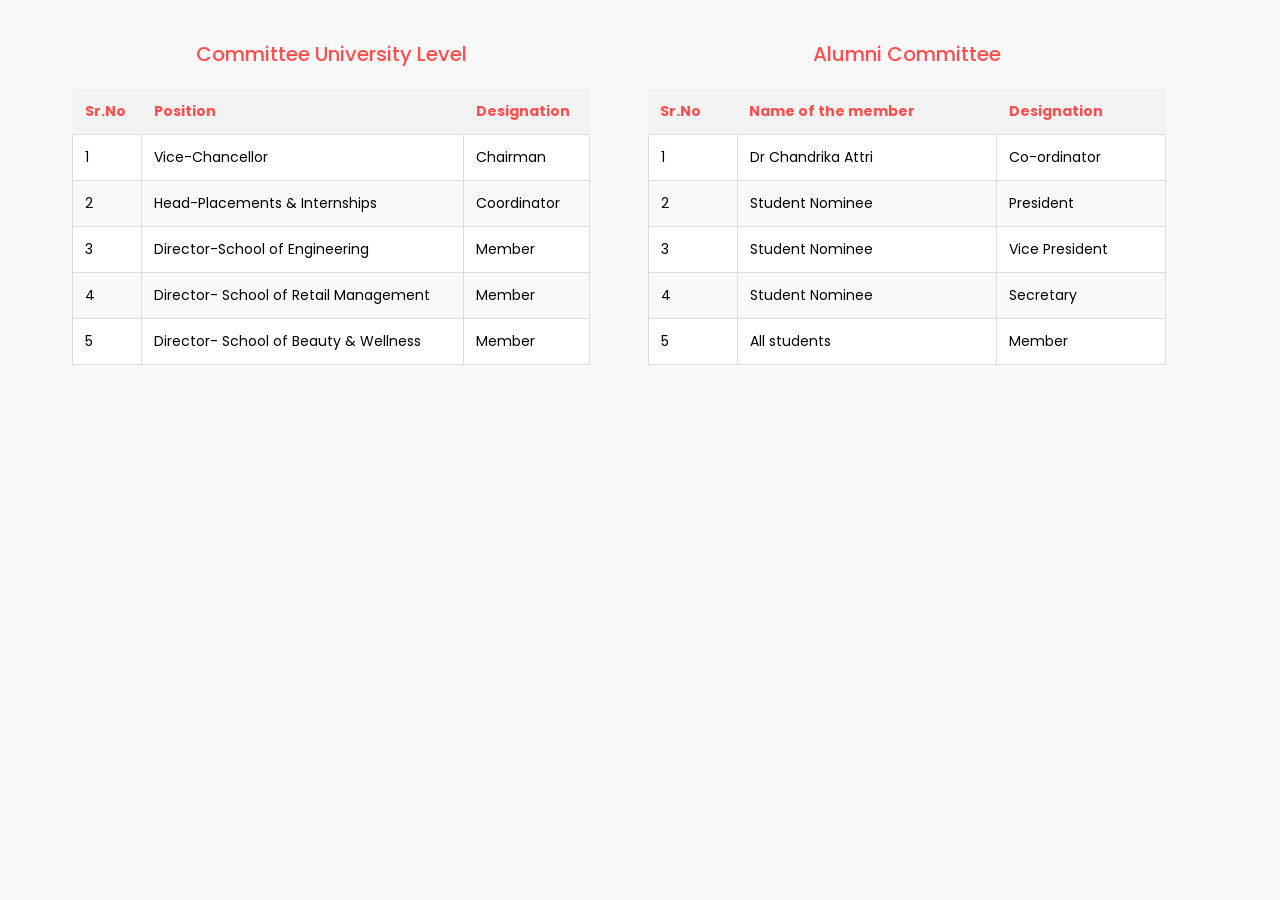
<file: Alumini_Assist/Committees/committees_index.html>
<!DOCTYPE html>
<html lang="en">
<head>
    <meta charset="UTF-8">
    <meta name="viewport" content="width=device-width, initial-scale=1.0">
    <link rel="stylesheet" href="style.css">
    <title>Alumini Assist_Committees</title>
</head>
<body class="full-body">
  <section class="CommitteeSection">
    <div class="container">
        <!-- Committee University Level -->
        <div class="table-wrapper">
            <h3>Committee University Level</h3>
            <table>
                <thead>
                    <tr>
                        <th>Sr.No</th>
                        <th>Position</th>
                        <th>Designation</th>
                    </tr>
                </thead>
                <tbody>
                    <tr>
                        <td>1</td>
                        <td>Vice-Chancellor</td>
                        <td>Chairman</td>
                    </tr>
                    <tr>
                        <td>2</td>
                        <td>Head-Placements & Internships</td>
                        <td>Coordinator</td>
                    </tr>
                    <tr>
                        <td>3</td>
                        <td>Director-School of Engineering</td>
                        <td>Member</td>
                    </tr>
                    <tr>
                        <td>4</td>
                        <td>Director- School of Retail Management</td>
                        <td>Member</td>
                    </tr>
                    <tr>
                        <td>5</td>
                        <td>Director- School of Beauty & Wellness</td>
                        <td>Member</td>
                    </tr>
                </tbody>
            </table>
        </div>

        <!-- Alumni Committee -->
        <div class="table-wrapper">
            <h3>Alumni Committee</h3>
            <table>
                <thead>
                    <tr>
                        <th>Sr.No</th>
                        <th>Name of the member</th>
                        <th>Designation</th>
                    </tr>
                </thead>
                <tbody>
                    <tr>
                        <td>1</td>
                        <td>Dr Chandrika Attri</td>
                        <td>Co-ordinator</td>
                    </tr>
                    <tr>
                        <td>2</td>
                        <td>Student Nominee</td>
                        <td>President</td>
                    </tr>
                    <tr>
                        <td>3</td>
                        <td>Student Nominee</td>
                        <td>Vice President</td>
                    </tr>
                    <tr>
                        <td>4</td>
                        <td>Student Nominee</td>
                        <td>Secretary</td>
                    </tr>
                    <tr>
                        <td>5</td>
                        <td>All students</td>
                        <td>Member</td>
                    </tr>
                </tbody>
            </table>
        </div>
    </div>
  </section>
</body>
</html>
</file>
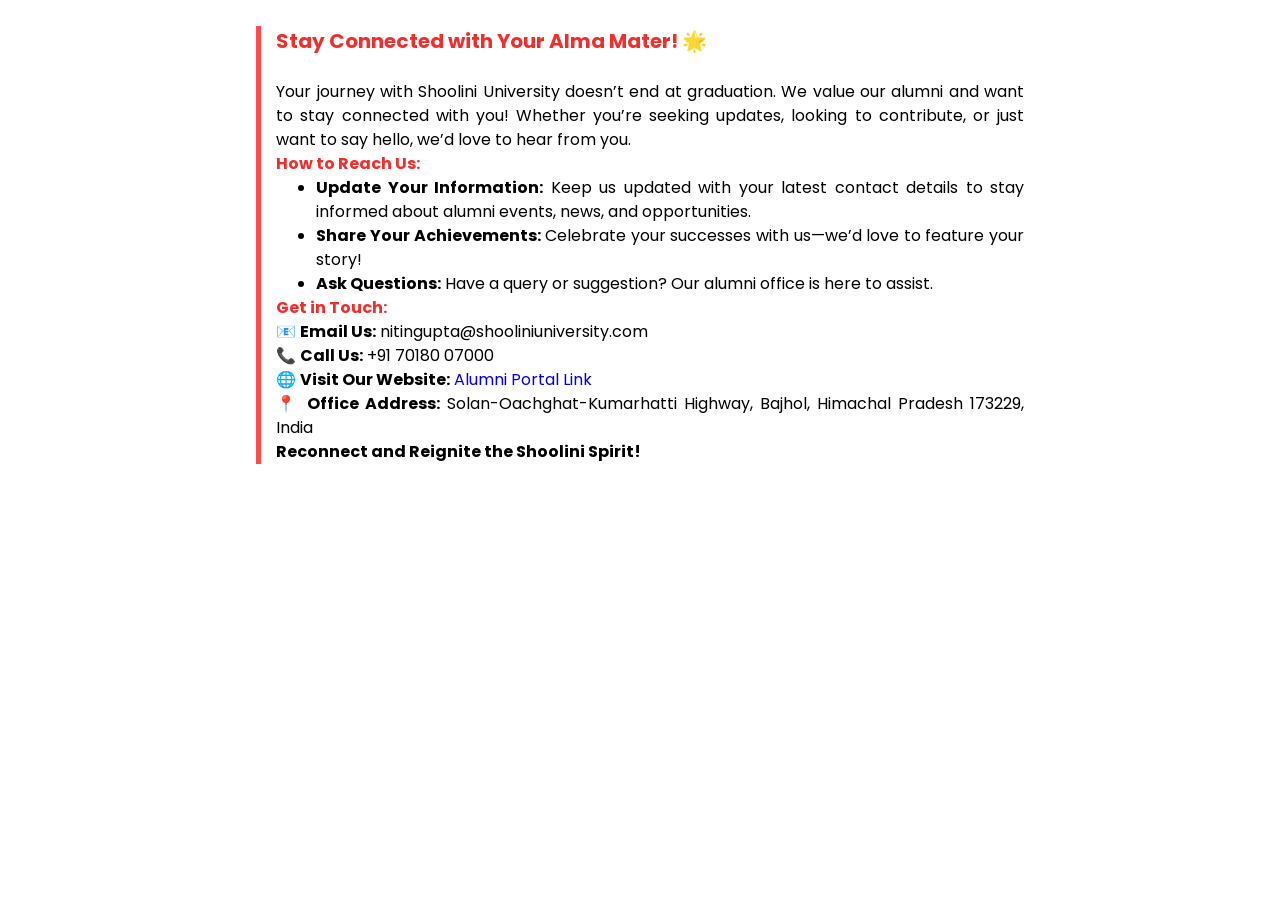
<file: Alumini_Assist/Contact/Contact_index.html>
<!DOCTYPE html>
<html lang="en">

<head>
    <meta charset="UTF-8">
    <meta name="viewport" content="width=device-width, initial-scale=1.0">
    <link rel="stylesheet" href="style.css">
    <title>Alumini Assist_CampusVisit</title>
</head>

<body>
    <div class="full-body">
        <section class="Contact_Section">
            <div class="Contact_container">
                <div class="contact_text">
                    <p><strong class="heading">Stay Connected with Your Alma Mater! 🌟</strong><br><br>
                        Your journey with Shoolini University doesn’t end at graduation. We value our alumni and want 
                        to stay connected with you! Whether you’re seeking updates, looking to contribute, or just want 
                        to say hello, we’d love to hear from you.<br>
                        <strong class="redcolor">How to Reach Us:</strong><br>
                        <ul>
                        <li><b>Update Your Information:</b> Keep us updated with your latest contact details to stay informed about alumni events, news, and opportunities.</li>
                        <li><b>Share Your Achievements:</b> Celebrate your successes with us—we’d love to feature your story!</li>
                        <li><b>Ask Questions:</b> Have a query or suggestion? Our alumni office is here to assist.</li>
                        </ul>
                        <strong class="redcolor">Get in Touch:</strong><br>
                        📧 <b>Email Us:</b> nitingupta@shooliniuniversity.com<br>
                        📞 <b>Call Us:</b> +91 70180 07000<br>
                        🌐 <b>Visit Our Website:</b> <a href="#">Alumni Portal Link</a> <br>
                        📍 <b>Office Address:</b> Solan-Oachghat-Kumarhatti Highway, Bajhol, Himachal Pradesh 173229, India<br>
                        <b>Reconnect and Reignite the Shoolini Spirit!</b><br>
                    </p>
                </div>
            </div>
        </section>
    </div>
</body>

</html>
</file>
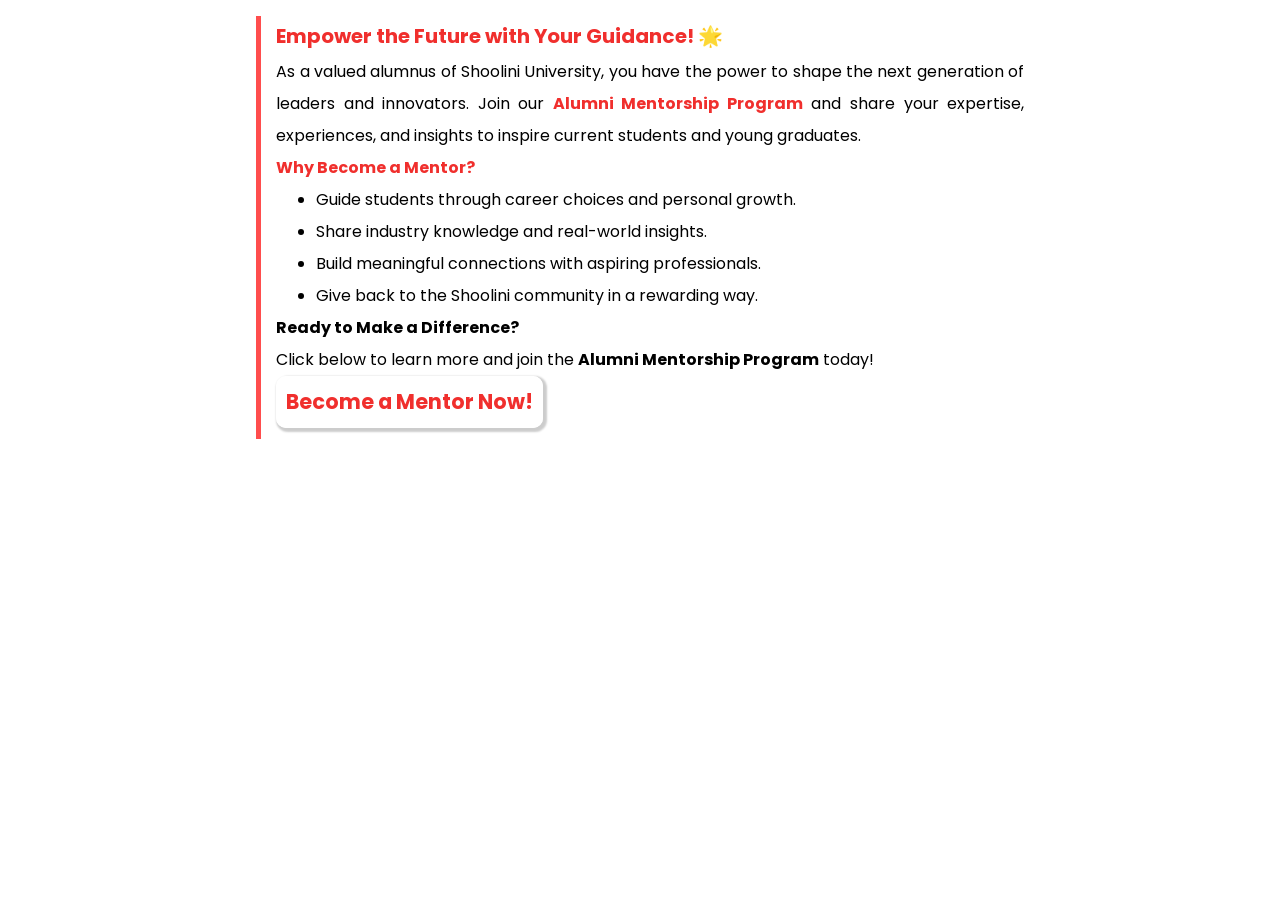
<file: Alumini_Assist/Mentorship/mentorship_index.html>
<!DOCTYPE html>
<html lang="en">

<head>
    <meta charset="UTF-8">
    <meta name="viewport" content="width=device-width, initial-scale=1.0">
    <link rel="stylesheet" href="style.css">
    <title>Alumini Assist_CampusVisit</title>
</head>

<body>
    <div class="full-body">
        <section class="Mentorship_Section">
            <div class="Mentorship_container">
                <div class="mentorship_text">
                    <p><strong class="heading">Empower the Future with Your Guidance! 🌟</strong><br>
                        As a valued alumnus of Shoolini University, you have the power to shape the next generation of leaders and innovators. 
                        Join our <b class="redcolor">Alumni Mentorship Program</b> and share your expertise, experiences, and insights to inspire current students 
                        and young graduates.<br>
                        <strong class="redcolor">Why Become a Mentor?</strong><br>
                        <ul>
                        <li>Guide students through career choices and personal growth.</li>
                        <li>Share industry knowledge and real-world insights.</li>
                        <li>Build meaningful connections with aspiring professionals.</li>
                        <li>Give back to the Shoolini community in a rewarding way.</li>
                        </ul>
                        <strong>Ready to Make a Difference?</strong><br>
                        Click below to learn more and join the <b>Alumni Mentorship Program</b> today!<br>
                        <b><a href="#">Become a Mentor Now!</a></b><br>
                    </p>
                </div>
            </div>
        </section>
    </div>
</body>

</html>
</file>
<file: Layout/styles.css>
* {
    margin: 0px;
}

.full-body {
    height: 4500px;
    background-color: gray;
}

.header {
    background-color: white;
    height: 3%;
    display: flex;
    justify-content: center;
    align-items: center;
}

.header-items {
    background-color: rgb(168, 24, 24);
    height: 90%;
    width: 99%;
}

.main-content {
    background-color: rgb(255, 0, 200);
    height: 90%;
    margin: 5px;
}

.Slideshow-Section {
    display: flex;
    background-color: aquamarine;
    height: 13%;
}

.Images-Slideshow {
    background-color: white;
    width: 100%;
    margin: 2px;
}

.Welcome-Register-Section {
    display: flex;
    background-color: aquamarine;
    height: 12%;
}

.shoolini-socials-intro {
    background-color: rgb(255, 255, 255);
    width: 40%;
    margin: 2px;
}

.Directors-Message {
    background-color: rgb(255, 255, 255);
    width: 60%;
    margin: 2px;
}

.Events-Notice-Section {
    display: flex;
    background-color: aquamarine;
    height: 14%;
}

.notice-board {
    background-color: white;
    width: 40%;
    margin: 2px;
}

.events-detail-cards-box {
    display: flex;
    flex-direction: column;
    background-color: white;
    width: 60%;
    margin: 2px;
}

.events-highlights-row1 {
    background-color: wheat;
    height: 65%;
    margin: 2px;
}

.find-event-row2 {
    display: flex;
    background-color: wheat;
    height: 35%;
    margin: 2px;
}

.find-event-column1 {
    background-color: blueviolet;
    width: 60%;
    margin: 4px;
}

.find-event-description-column2 {
    background-color: blueviolet;
    width: 40%;
    margin: 4px;
}

.Stats-Horizontal-Section {
    display: flex;
    background-color: aquamarine;
    height: 20%;
}

.alumni-stats {
    background-color: rgb(255, 255, 255);
    width: 40%;
    margin: 2px;
}

.chapters-batch-box {
    display: flex;
    flex-direction: column;
    background-color: rgb(255, 255, 255);
    width: 60%;
    margin: 2px;
}

.chapters-row1 {
    display: flex;
    background-color: black;
    height: 70%;

}

.be-a-mentors {
    width: 50%;
    background-color: wheat;
    margin: 2px;
}

.chapters-row1-col2 {
    width: 50%;
    background-color: wheat;
    margin: 2px;
}

.description-chapter-batch-box-row2-col1 {
    height: 100%;
    background-color: wheat;
    margin: 2px;
}

.Achievers-Section {
    display: flex;
    background-color: aquamarine;
    height: 20%;
}

.achievers-detail-cards {
    background-color: white;
    width: 100%;
    margin: 2px;
}

.Mentorship-Testimonials-Section {
    display: flex;
    background-color: aquamarine;
    height: 10%;
}

.Testimonials {
    background-color: white;
    width: 60%;
    margin: 2px;

}

.stories {
    background-color: white;
    width: 40%;
    margin: 2px;
}

.Gallary-Section {
    display: flex;
    background-color: aquamarine;
    height: 11%;
}

.gallary {
    width: 100%;
    background-color: white;
    margin: 2px;

}

.footer {
    background-color: white;
    height: 7%;
}
</file>
<file: Alumini_Assist/Registration/style.css>
@import url('https://fonts.googleapis.com/css2?family=Poppins:ital,wght@0,100;0,200;0,300;0,400;0,500;0,600;0,700;0,800;0,900;1,100;1,200;1,300;1,400;1,500;1,600;1,700;1,800;1,900&display=swap');

* {
    margin: 0px;
}

.full-body {
    height: Auto;
}

.form-container {
    max-width: 800px;
    margin: 20px auto;
    background: #fff;
    padding: 20px;
    border-radius: 10px;
    box-shadow: 0 4px 8px rgba(0, 0, 0, 0.1);
  }
  
  h1, h2 {
    text-align: center;
    margin-bottom: 10px;
    font-family: "Poppins", serif;
    font-weight: 800;
    font-style: normal;
  }
  
  p {
    font-size: 14px;
    margin-bottom: 10px;
    font-family: "Poppins", serif;
    font-weight: 400;
    font-style: normal;
  }
  
  .form-row {
    display: flex;
    justify-content: space-between;
    gap: 20px;
  }
  
  .form-column {
    flex: 1;
  }
  
  label {
    display: block;
    margin-bottom: 5px;
    font-family: "Poppins", serif;
    font-weight: 600;
    font-style: italic;
  }
  
  input[type="text"],
  input[type="email"],
  input[type="date"],
  input[type="file"] {
    width: 100%;
    padding: 8px;
    margin-bottom: 15px;
    border: 1px solid #ccc;
    border-radius: 5px;
  }
  
  .gender-options {
    display: flex;
    align-items: center;
    gap: 10px;
  }
  
  .gender-options label {
    margin: 0;
    font-family: "Poppins", serif;
    font-weight: 200;
    font-style: italic;
  }
  
  small {
    font-size: 12px;
    color: #ff4d4d;
    font-family: "Poppins", serif;
    font-weight: 600;
    font-style: italic;
    
  }
  
  .declaration {
    margin: 20px 0;
    font-size: 14px;
    font-family: "Poppins", serif;
    font-weight: 200;
    font-style: italic;
  }
  
  .submit-section {
    text-align: center;
  }
  
  button {
    background-color: #d32f2f;
    color: #fff;
    padding: 10px 20px;
    border: none;
    border-radius: 5px;
    font-size: 16px;
    cursor: pointer;
  }
  
  button:hover {
    background-color: #b71c1c;
  }
</file>
<file: Login-ShooliniSocials/Login-styles.css>
/* Reset and Base Styles */
* {
    margin: 0;
    padding: 0;
    box-sizing: border-box;
    font-family: 'Poppins', sans-serif;
}

body {
    background-color: #f5f5f5;
    min-height: 100vh;
}

/* Update color scheme */
:root {
    --primary-color: #F02F2D;
    --primary-dark: #ff3333;
    --primary-light: #ff6666;
    --text-dark: #333;
    --text-light: #666;
    --bg-light: #fff;
    --bg-offset: #fff5f5;
}

.container {
    display: flex;
    min-height: calc(100vh - 60px);
}

/* Left Panel Styles */
.left-panel {
    width: 40%;
    background-color: var(--bg-offset);
    padding: 30px;
    display: flex;
    flex-direction: column;
}

.university-logo {
    text-align: center;
    padding: 15px 0;
    margin-bottom: 20px;
}

.university-logo h1 {
    font-size: 1.8rem;
    color: var(--primary-color);
    text-transform: uppercase;
    letter-spacing: 1px;
    font-weight: 600;
}

.selection-title {
    text-align: center;
    font-size: 1.3rem;
    color: var(--text-dark);
    margin-bottom: 25px;
    font-weight: 500;
}

/* Carousel Container */
.carousel-container {
    position: relative;
    width: 100%;
    padding: 20px 0;
}

.user-type-list {
    display: flex;
    justify-content: center;
    align-items: center;
    gap: 20px;
    position: relative;
    padding: 20px 40px;
}

/* Navigation Buttons */
.nav-button {
    position: absolute;
    top: 50%;
    transform: translateY(-50%);
    background: var(--bg-light);
    border: none;
    width: 40px;
    height: 40px;
    border-radius: 50%;
    cursor: pointer;
    box-shadow: 0 2px 10px rgba(255, 77, 77, 0.1);
    z-index: 10;
    display: flex;
    align-items: center;
    justify-content: center;
    font-size: 1.5rem;
    color: var(--primary-color);
    transition: all 0.3s ease;
}

.nav-button:hover {
    background: var(--primary-color);
    color: var(--bg-light);
}

.prev-button {
    left: 0;
}

.next-button {
    right: 0;
}

.user-type-item {
    cursor: pointer;
    transition: all 0.5s ease;
    position: relative;
    flex: 0 0 auto;
}

.user-type-item img {
    width: 150px;
    height: auto;
    transition: all 0.5s ease;
    filter: drop-shadow(0 4px 8px rgba(0, 0, 0, 0.1));
}

.user-type-item.active {
    z-index: 2;
}

.user-type-item.active img {
    transform: scale(1.2);
    filter: drop-shadow(0 8px 25px rgba(0, 0, 0, 0.2));
}

.user-type-item:not(.active) img {
    transform: scale(0.8);
    filter: blur(2px) brightness(0.8) drop-shadow(0 4px 8px rgba(0, 0, 0, 0.1));
}

.type-info {
    text-align: center;
    margin-top: 30px;
    opacity: 0;
    transition: all 0.3s ease;
    transform: translateY(20px);
}

.type-info.active {
    opacity: 1;
    transform: translateY(0);
}

.type-info h3 {
    font-size: 1.4rem;
    color: var(--text-dark);
    margin-bottom: 10px;
    font-weight: 600;
}

.type-info p {
    color: var(--text-light);
    font-size: 1rem;
    font-weight: 400;
}

/* Right Panel Styles */
.right-panel {
    width: 60%;
    background-color: #fff;
    padding: 40px;
    display: flex;
    align-items: center;
}

.login-form-container {
    width: 100%;
    max-width: 450px;
    margin: 0 auto;
}

.form-header {
    text-align: center;
    margin-bottom: 40px;
}

.form-header h2 {
    font-size: 2rem;
    color: var(--text-dark);
    margin-bottom: 10px;
    font-weight: 600;
}

.form-header p {
    color: #666;
    font-size: 1rem;
}

.login-form {
    display: none;
}

.login-form.active {
    display: block;
    animation: fadeIn 0.3s ease;
}

@keyframes fadeIn {
    from {
        opacity: 0;
        transform: translateY(10px);
    }

    to {
        opacity: 1;
        transform: translateY(0);
    }
}

.form-group {
    margin-bottom: 25px;
    position: relative;
}

.form-group label {
    display: block;
    margin-bottom: 8px;
    color: #333;
    font-size: 0.9rem;
    font-weight: 500;
}

.form-group input,
.form-group select {
    width: 100%;
    padding: 12px 15px;
    border: 2px solid #e0e0e0;
    font-size: 1rem;
    transition: all 0.3s ease;
}

.form-group input:focus,
.form-group select:focus {
    border-color: var(--primary-color);
    outline: none;
    box-shadow: 0 0 0 3px rgba(255, 77, 77, 0.1);
}

.toggle-password {
    position: absolute;
    right: 12px;
    top: 40px;
    cursor: pointer;
    color: #666;
}

.forgot-password {
    position: relative;
    color: #333;
    font-size: 0.9rem;
    transition: color 0.3s ease;
    font-weight: 500;
    bottom: 20px;
}

.forgot-password:hover {
    color: var(--primary-dark);
    text-decoration: underline;
}

.submit-btn {
    width: 100%;
    padding: 14px;
    background-color: var(--primary-color);
    color: #fff;
    border: none;
    font-size: 1rem;
    font-weight: 500;
    cursor: pointer;
    transition: all 0.3s ease;
    letter-spacing: 0.5px;
}

.submit-btn:hover {
    background-color: var(--primary-dark);
    transform: translateY(-2px);
    box-shadow: 0 4px 12px rgba(255, 77, 77, 0.2);
}

.submit-btn:active {
    transform: translateY(0);
}

/* Error States */
.form-group input.error {
    border-color: var(--primary-color);
}

/* Copyright Styles */
.copyright {
    background-color: var(--primary-color);
    color: var(--bg-light);
    text-align: center;
    padding: 20px;
    font-size: 0.9rem;
    font-weight: 400;
}

/* Responsive Styles */
@media (max-width: 1200px) {
    .left-panel {
        width: 45%;
    }

    .right-panel {
        width: 55%;
    }
}

@media (max-width: 1024px) {
    .container {
        flex-direction: column;
    }

    .left-panel,
    .right-panel {
        width: 100%;
    }

    .left-panel {
        padding: 20px;
    }

    .user-type-item img {
        width: 120px;
    }
}

@media (max-width: 768px) {
    .user-type-list {
        gap: 10px;
    }

    .user-type-item img {
        width: 100px;
    }

    .right-panel {
        padding: 20px;
    }

    .nav-button {
        width: 30px;
        height: 30px;
        font-size: 1.2rem;
    }
}

/* Add styles for the Microsoft Sign-In button */
.microsoft-btn {
    width: 100%;
    padding: 14px;
    background-color: #fff;
    color: #0078d4;
    border: 2px solid #0078d4;
    font-size: 1rem;
    font-weight: 500;
    cursor: pointer;
    transition: all 0.3s ease;
    letter-spacing: 0.5px;
    margin-top: 10px;
}

.microsoft-btn:hover {
    background-color: #f0f0f0;
    box-shadow: 0 4px 12px rgba(0, 120, 212, 0.2);
}

.microsoft-btn:active {
    transform: translateY(0);
}

/* Sign Up and Sign In back button styles */
.signup-btn {
    width: 100%;
    padding: 14px;
    background-color: var(--primary-color);
    color: #fff;
    border: none;
    font-size: 1rem;
    font-weight: 500;
    cursor: pointer;
    transition: all 0.3s ease;
    letter-spacing: 0.5px;
    margin-top: 10px;
}

.signin-back-btn {
    width: 100%;
    padding: 14px;
    background-color: #fff;
    /* Changed to white background */
    color: var(--primary-color);
    /* Adjusted text color for contrast */
    border: 2px solid var(--primary-color);
    /* Added border to match the theme */
    font-size: 1rem;
    font-weight: 500;
    cursor: pointer;
    transition: all 0.3s ease;
    letter-spacing: 0.5px;
    margin-top: 10px;
}

.signup-btn:hover {
    background-color: var(--primary-dark);
    transform: translateY(-2px);
    box-shadow: 0 4px 12px rgba(255, 77, 77, 0.2);
}

.signin-back-btn:hover {
    background-color: var(--primary-color);
    /* Optional: Add hover effect for consistency */
    color: white;
    transform: translateY(-2px);
    box-shadow: 0 4px 12px rgba(0, 120, 212, 0.2);
    /* Optional: Add shadow effect */
}

.signup-btn:active,
.signin-back-btn:active {
    transform: translateY(0);
}

/* Add styles for the mobile login button */
.mobile-login-button-container {
    display: none;
    /* Hidden by default, shown only on mobile */
    text-align: center;
    margin-top: 20px;
}

.mobile-login-button {
    padding: 12px 20px;
    background-color: var(--primary-color);
    color: #fff;
    border: none;
    font-size: 1rem;
    font-weight: 500;
    cursor: pointer;
    transition: all 0.3s ease;
    letter-spacing: 0.5px;
}

.mobile-login-button:hover {
    background-color: var(--primary-dark);
    transform: translateY(-2px);
    box-shadow: 0 4px 12px rgba(255, 77, 77, 0.2);
}

.mobile-login-button:active {
    transform: translateY(0);
}

/* Responsive Styles for Mobile Devices */
@media (max-width: 768px) {
    .container {
        flex-direction: column;
    }

    .left-panel,
    .right-panel {
        width: 100%;
        padding: 20px;
    }

    .right-panel {
        display: none;
        /* Hide the right panel initially on mobile */
    }

    .mobile-login-button-container {
        display: block;
        /* Show the mobile login button */
    }

    .mobile-login-button,
    .switch-profession-button {
        border-radius: 50px;
        /* Make buttons round */
    }
}

/* Add styles for the switch profession button */
.switch-profession-button-container {
    display: none;
    /* Hidden by default, shown only on mobile */
    text-align: center;
    margin-top: 20px;
}

.switch-profession-button {
    padding: 12px 20px;
    background-color: var(--primary-light);
    color: #fff;
    border: none;
    font-size: 1rem;
    font-weight: 500;
    cursor: pointer;
    transition: all 0.3s ease;
    letter-spacing: 0.5px;
}

.switch-profession-button:hover {
    background-color: var(--primary-dark);
    transform: translateY(-2px);
    box-shadow: 0 4px 12px rgba(255, 77, 77, 0.2);
}

.switch-profession-button:active {
    transform: translateY(0);
}

/* Responsive Styles for Mobile Devices */
@media (max-width: 768px) {
    .switch-profession-button-container {
        display: block;
        /* Show the switch profession button */
    }
}
</file>
<file: palcement news/main-page-styles.css>
@import url("https://fonts.googleapis.com/css2?family=Poppins:wght@400;500&display=swap");
@import url("https://fonts.googleapis.com/css2?family=Poppins:wght@400;500;600;700&display=swap");

html {
    scroll-behavior: smooth;/* for smoother for the btn to get back to the top of the page */
}


body {
    margin: 0;
    padding: 0;
    font-family:'poppins', sans-serif;
    color: #333;
    background-color: #fff;
    width: 100%;
}


/* back to top btn styling */
.to-top {
  position: fixed;
  display: flex;
  align-items: center;
  justify-content: center;
  bottom: 16px;
  right: 32px;
  width: 50px;
  height: 50px;
  background: #fff;
  border-radius: 50%;
  font-size: 32px;
  color: #f1f1f1;
  text-decoration: none;
  opacity: 0;
  pointer-events: none;
  transition: all .4s;
}

.to-top.active {
  bottom: 32px;
  pointer-events: auto;
  opacity: 1;
}

/* placement news styling */
.topic {
    width: 100%;
    height: 100px;
    display: flex;
    justify-content: center;
    align-items: center;
    margin-bottom: 20px;
}

.pl-tp {
    font-weight: 900;
    font-size: 30px;
    text-transform: uppercase;
    color: #ff4d4d;
    border-bottom: 2px solid #ff4d4d;
}



/* designing of company research, follow up and placemnet events */
.content {
    display: grid;
    grid-template-columns: repeat(3, 1fr);
    justify-content: space-between;
    gap: 10px;
    margin: 10px;
    border-radius: 8px;
}


.content div {
    height: 55px;
    width: auto;
    background-color:#fff;
}

.company-research,
.plcmt-event,
.follow-up {
    padding: 10px;
    border: 2px solid #ddd;
    border-radius: 5px;
    background-color: #fff;
    justify-content: center;
    text-align: center;
    box-shadow: 0 2px 4px rgba(0, 0, 0, 0.1);
}

.company-research,
.plcmt-event {
    cursor: pointer;
}



/* designing inside the company-research , plcmt-event , follow-up */
h3 {
    padding-top: 0px;
    margin-top: 0px;
    margin-bottom: 10px;
    font-size: 15px;
    color: #333;
    text-transform: uppercase;
}

p {
    margin: 0;
    font-size: 13px;
    color: #ff4d4d;
}
.follow-up-links{
    display: flex;
    text-align: center;
    justify-content: center;
    gap: 12px;
}

.follow-up-links a{
  color: #000;
  transition: all 0.5s ease-in-out;
}

.follow-up-links a:hover{
  transform: scale(1.3);
}

/* placement news container  */
.news{
    margin: 10px;
    display: grid;
    grid-template-columns: repeat(2,1fr);
    gap: 15px;
}

/* card in placement news container designing */
.news-card {
    display: flex;
    border: 1px solid #ddd;
    border-radius: 10px;
    overflow: hidden;
    box-shadow: 0 4px 6px rgba(0, 0, 0, 0.1);
    background: #fff;
    margin-bottom: 20px;
    transition: all 0.3s ease;
  }

  .news-card:hover{
    transform:scale(1.02);
  }

  .news-card img /* image inside the news card stying  */
  {
    width: 30%;
    object-fit: contain;
  }

  .news-content {
    padding: 20px;
    display: flex;
    flex-direction: column;
    justify-content: space-between;
  }

  .news-content .date {
    color: #888;
    font-size: 14px;
    margin-bottom: 10px;
  }

  .news-content h3 {
    color: #d32f2f;
    margin: 0 0 10px;
    font-size: 20px;
  }

  .news-content p {
    color: #555;
    margin: 0 0 20px;
  }

  .news-content .tag {
    display: inline-block;
    padding: 5px 10px;
    background: #e3f2fd;
    color: #1976d2;
    border-radius: 15px;
    font-size: 12px;
    text-transform: uppercase;
    font-weight: bold;
    transition: all 0.5s ease-in-out;
  }
  .news-content .tag a{
    color: #1976d2;
    text-decoration: none;
  }
  .news-content .tag:hover{
    transform: scale(1.09);
    cursor: pointer;
  }
  .share{
  display: flex;
   align-items: center;
  }

  .share-icon {
    color: #888;
    font-size: 18px;
    cursor: pointer;
    margin-left: auto;
    margin-top: -10px;
    transition: color 0.3s;
  }

  .share-icon:hover {
    color: #d32f2f;
  }


  /* footer styling */
  .footer {
    display: flex;
    width: 100%;
    /* border-top: 1px solid #ff4d4d; */
   
  }
  
  .footer-container {
    display: flex;
    justify-content: space-between;
    gap: 10px;
    width:100%;
    background-color: #01012b;
  }
  
  .footer-section {
    flex: 1;
    padding-top: 25px;
    text-transform: capitalize;
    background-color: #01012b;
  }

  .links{
    margin-left: 20px;
    font-size: 20px;
  }
  
  .logo-section {
    background-color:#01012b;
    text-align: center;
    color: #fff;
    width: 100%;
    padding: 20px 0 20px 0;
  }
  .logo-section p{
    color: #fff;
  }
  
  .logo {
    height: 150px;
    object-fit: contain;
  }
  
  .certification {
    margin-top: 10px;
    width: 100px;
    height: 100px;
    object-fit: contain;
  }
  
  .footer .social-links{
    margin-top:10px ;
  }
  .footer .social-links a{
	display: inline-block;
	height: 40px;
	width: 40px;
	background-color: rgba(255,255,255,0.5);
	margin:0 10px 10px 0;
	text-align: center;
	line-height: 40px;
	border-radius: 50%;
	color: #000;
	transition: all 0.5s ease;
   
}
.footer .social-links a:hover{
	color: #fff;
  transform: scale(1.2);
}
  
  .footer-section h3 {
    margin-bottom: 15px;
    font-size: 18px;
    font-weight: 700;
    text-transform: uppercase;
    color: #fff;
  }
  
  .footer-section ul {
    list-style: none;
    padding: 0;
    
  }
  
  .footer-section ul li {
    margin-bottom: 5px;
  }
  
  .footer-section ul li a {
    color: #bebcbc;
    text-decoration: none;
    transition: all 0.5s ease;
    font-size: 14px;
  }
  
  .footer-section ul li a:hover {
    padding-left: 12px;
    color: #fff;
  }
  
  .contact-section p {
    margin: 20px 0;
    color: #fff;
  }
  
  p.footer-link {
  padding: 1px;
   /* position: relative; */
   /* font-size: 15px !important; */
   color: #ffff;
 
}
.mail-link{
 text-transform: lowercase;
 color: #bebcbc;
 text-decoration: none;
 font-size: 11px;
 transition: all 0.2s ease-in-out;
}
.mail-link:hover{
  padding-bottom:2px;
  color: #fff;
}

/* responsiveness of centent section of the heading  */

/* small screen  */
@media (max-width: 321px) {
  .news-card{
    display: block;
  }
  .news-card img {
    width: 100%;
    object-fit: cover;
  }
    .content{
        display: grid;
    grid-template-columns: repeat(1, 1fr);
    }
    
    .content div{
        width: 100%;
        height: 60px;
    }
    .news{
        grid-template-columns: repeat(1,1fr);
    }
}


/* meduim screen  */
    @media (max-width: 426px){
      .news-card{
        display: block;
      }
      .news-card img {
        width: 100%;
        object-fit: cover;
      }
    .topic{
        display: flex;
        justify-content: center;
        align-items: center;
    }
    .content{
        display: grid;
    grid-template-columns: repeat(1, 1fr);
    }
    .content div{
        width: auto;
        height: 60px;
    }
    .news{
        grid-template-columns: repeat(1,1fr);
    }
}

/* tab view  */
@media (max-width: 769px){
    .content div{
        height: 60px;
    }
    .news-card img {
      width: 100%;
      object-fit: cover;
    }
    .news-card{
      display: block;
    }
}

/* footer responsivness */
@media (max-width: 322px) {
    .footer-container {
      display: block;
    }
  }

  @media (max-width: 378px) {
    .footer-container {
      display: block;
    }
  }
  @media (max-width: 427px) {
    .footer-container {
      display: block;
    }
  }
</file>
<file: palcement news/read-more.css>
@import url("https://fonts.googleapis.com/css2?family=Poppins:wght@400;500&display=swap");
@import url("https://fonts.googleapis.com/css2?family=Poppins:wght@400;500;600;700&display=swap");


* {
    margin: 0;
    padding: 0;
    box-sizing: border-box;
}

body {
    font-family:'poppins', sans-serif;
    line-height: 1.6;
}

.hero {
    color: rgb(38, 14, 216);
    text-align: center;
    padding: 1px 20px;
    background-size: cover;
    background-position: center;
    position: relative;
    border-bottom: 1px solid #ff4d4d;
}

.hero::after {
    content: '';
    position: absolute;
    top: 0;
    left: 0;
    width: 100%;
    height: 100%;
    z-index: 1;
}

.hero-content {
    position: relative;
    z-index: 2;
    max-width: 100%;
    margin: 0 auto;
}

.hero h1 {
    font-size: 3em;
    font-weight: 800;
    margin-bottom: 20px;
    text-transform: capitalize;
    color: #ff4d4d;
}

.hero p {
    font-size: 1.2em;
    margin-bottom: 30px;
    font-weight: 700;
    text-transform: uppercase;
}

.buttons {
    display: flex;
    justify-content: center;
    gap: 15px;
}

.btn {
    padding: 10px 25px;
    font-size: 1em;
    border: none;
    border-radius: 5px;
    cursor: pointer;
    text-decoration: none;
    display: inline-block;
}

.btn-green {
    background-color: transparent;
    color: white;
    transition: background-color 0.3s ease;
}

.btn-green:hover {
    background-color:transparent;
}

.btn-outline {
    background-color: transparent;
    color: white;
    border: 2px solid white;
    transition: background-color 0.3s ease, color 0.3s ease;
}

.btn-outline:hover {
    background-color: white;
    color: #5f4bb6;
}

.about-section {
    color: #000;
    padding: 60px 20px;
    display: flex;
    justify-content: center;
    align-items: center;
    gap: 30px;
    flex-wrap: wrap;
}

.about-image {
    flex: 1;
    max-width: 400px;
}

.about-image img {
    width: 100%;
    border-radius: 10px;
}

.about-content {
    flex: 1;
}

.about-content h3 {
    font-size: 0.9em;
    margin-bottom: 25px;
    text-transform: uppercase;
}
.about-content .topic{
    text-transform: uppercase;
    font-weight:bold ;
    font-size: 1.5rem;
    margin-bottom: 13px;
    color: #ff4d4d;
}

.about-content p {
    margin-bottom: 5px;
    font-size: 1.1em;
    line-height: 1.3;
    color: #000;
}

.about-content .btn {
    padding: 5px 10px;
    color: #000;
}
.arrow{
    margin-right: 5px;
}
.about-content button{
    background-color: transparent;
    border: 0px;
    margin-top: 10px;
    transition: all 0.3s ease-in-out;
}
.about-content button:hover{
    padding-left: 10px ;
    background-color: #fff;
} 
@media (max-width: 768px) {
    .hero {
      padding: 50px 20px;
    }

    .hero h1 {
      font-size: 2em;
    }

    .hero p {
      font-size: 1em;
    }

    .about-content {
      text-align: center;
    }

    .about-section {
      flex-direction: column;
      gap: 20px;
    }

    .buttons {
      flex-direction: column;
      gap: 20px;
    }
  }

  @media (max-width: 480px) {
    .hero {
      padding: 30px 10px;
    }

    .hero h1 {
      font-size: 1.5em;
    }

    .hero p {
      font-size: 0.9em;
    }

    .about-content {
      text-align: center;
    }
  }
</file>
<file: Alumini_Assist/Be A Member/style.css>
@import url('https://fonts.googleapis.com/css2?family=Poppins:ital,wght@0,100;0,200;0,300;0,400;0,500;0,600;0,700;0,800;0,900;1,100;1,200;1,300;1,400;1,500;1,600;1,700;1,800;1,900&family=Roboto:ital,wght@0,100..900;1,100..900&display=swap');
* {
    margin: 0px;
}

.full-body {
    height: Auto;
    font-family: "Poppins", serif;
}

.ShooliniSocial_Section{
  width: 100%;
  height: auto;
}

.shoolinisocialtext_container{
  display: flex;
  width: 60%;
  flex-direction: column;
  background-color: #fff;
  margin-left: 20%;
  margin-right: 20%;
  margin-top: 3%;
}

/* Shoolini Social Text */

.shoolinisocial_text{
  padding-left: 2%;
  font-weight: 400;
  text-align: justify;
  border-left: 5px solid #ff4d4d;
  line-height: 2;
}

strong {
  font-size: 20px;
  color: #f02f2d;
}

/* Shoolini Social Button */
.shoolinisocial_button{
  margin-left: 2.5%;
  margin-top: 2%;
  margin-bottom: 1%;
}

.shoolinisocialbutton {
  appearance: none;
  background-color: #FFFFFF;
  border-style: none;
  border-radius: 10px;
  box-shadow: 2px 2px 2px 2px rgba(0, 0, 0, 0.2);
  box-sizing: border-box;
  color: #f02f2d;
  cursor: pointer;
  display: inline-block;
  font-size: 1.2rem;
  font-weight: 700;
  letter-spacing: -.24px;
  margin: 0;
  outline: none;
  padding: 1rem 1.3rem;
  quotes: auto;
  text-align: center;
  text-decoration: none;
  transition: all .15s;
  user-select: none;
  -webkit-user-select: none;
  touch-action: manipulation;
}

.shoolinisocialbutton:hover {
  background-color: #f02f2d;
  color: #fff;
  transform: scale(1.025);
}

.shoolinisocialbutton:active {
  transform: scale(1.025);
}

@media (min-width: 768px) {
  .shoolinisocialbutton {
    font-size: 1.3rem;
    padding: .75rem 2rem;
  }
}
</file>
<file: Alumini_Assist/Campus_Visit/style.css>
@import url('https://fonts.googleapis.com/css2?family=Poppins:ital,wght@0,100;0,200;0,300;0,400;0,500;0,600;0,700;0,800;0,900;1,100;1,200;1,300;1,400;1,500;1,600;1,700;1,800;1,900&family=Roboto:ital,wght@0,100..900;1,100..900&display=swap');
* {
    margin: 0px;
}

.full-body {
    height: Auto;
    font-family: "Poppins", serif;
}

.CampusVisit_Section{
    width: 100%;
    height: auto;
}
  
.CampusVisit_container{
    display: flex;
    width: 60%;
    flex-direction: column;
    background-color: #fff;
    margin-left: 20%;
    margin-right: 20%;
    margin-top: 0.5%;
}

/* Campus Visit Text */
.heading {
  font-size: 20px;
  color: #f02f2d;
}

.redcolor{
  color: #f02f2d;
}

.campusvisit_text{
    padding-left: 2%;
    font-weight: 400;
    text-align: justify;
    border-left: 5px solid #ff4d4d;
    line-height: 1.5;
}

a {
    text-decoration: none;
    font-size: 1.3rem;
    font-weight: bold;
    color: #f02f2d;
    background: linear-gradient(90deg, #fff, #fff);
    padding: 5px 10px;
    border-radius: 50px;
    transition: all 0.3s ease-in-out;
    border-radius: 10px;
    box-shadow: 2px 2px 2px 2px rgba(0, 0, 0, 0.2);
    position: relative;
    overflow: hidden;
    display: inline-block;
  }

  /* Hover effect */
  a:hover {
    transform: scale(1.025);
    background: linear-gradient(90deg, #f02f2d, #f02f2d);
    color: #fff;
  }

  a span {
    position: relative;
    z-index: 1;
  }

  /* Media query for smaller screens */
  @media (max-width: 768px) {
    a {
      font-size: 1.2rem;
      padding: 12px 20px;
    }
  }

  @media (max-width: 480px) {
    a {
      font-size: 1rem;
      padding: 10px 15px;
    }
  }
</file>
<file: Alumini_Assist/Committees/style.css>
@import url('https://fonts.googleapis.com/css2?family=Poppins:ital,wght@0,100;0,200;0,300;0,400;0,500;0,600;0,700;0,800;0,900;1,100;1,200;1,300;1,400;1,500;1,600;1,700;1,800;1,900&family=Roboto:ital,wght@0,100..900;1,100..900&display=swap');

.full-body {
    height: auto;
    width: 100%;
    font-family: 'Poppins', sans-serif;
    background-color: #f9f9f9;
    justify-content: center;
    align-items: center;
}

.CommitteeSection{
    width: 100%;
    height: auto;
    margin-top: 1.5%;
}

.container {
    width: 90%;
    height: auto;
    display: flex;
    flex-direction: row;
    gap: 5%;
    margin: 0 auto;
    padding: 0 15px;
}

.table-wrapper {
    width: 45%;
    overflow: visible;
}

.table-wrapper h3 {
    text-align: center;
    font-size: 20px;
    font-weight: 500;
    color: #ff4d4d;
    margin-bottom: 20px;
}

table {
    width: 100%;
    border-collapse: collapse;
    table-layout: auto;
}

th, td {
    text-align: left;
    padding: 12px;
    font-size: 14px;
    white-space: normal;
    word-break: break-word;
    hyphens: auto;
}

th {
    background-color: #f3f3f3;
    font-weight: bold;
    color: #ff4d4d;
}

tr:nth-child(even) td {
    background-color: #f9f9f9;
}

tr:nth-child(odd) td {
    background-color: #ffffff;
}

td {
    border: 1px solid #ddd;
    width: auto;
    height: auto;
    overflow: hidden;
    text-overflow: ellipsis;
}

@media screen and (max-width: 992px) {
    .container {
        flex-direction: column;
        gap: 30px;
        padding: 0 10px;
    }
    
    .table-wrapper {
        width: 100%;
        overflow: visible;
    }
    
    table {
        min-width: unset;
        width: 100%;
    }
    
    th, td {
        min-width: unset;
        max-width: none;
        padding: 8px;
    }
}

@media screen and (max-width: 768px) {
    th, td {
        font-size: 12px;
        padding: 6px;
    }
    
    .table-wrapper h3 {
        font-size: 16px;
    }
}

@media screen and (max-width: 480px) {
    th, td {
        font-size: 11px;
        padding: 4px;
    }
    
    .table-wrapper h3 {
        font-size: 14px;
        margin-bottom: 10px;
    }
}
</file>
<file: Alumini_Assist/Contact/style.css>
@import url('https://fonts.googleapis.com/css2?family=Poppins:ital,wght@0,100;0,200;0,300;0,400;0,500;0,600;0,700;0,800;0,900;1,100;1,200;1,300;1,400;1,500;1,600;1,700;1,800;1,900&family=Roboto:ital,wght@0,100..900;1,100..900&display=swap');
* {
    margin: 0px;
}

.full-body {
    height: Auto;
    font-family: "Poppins", sans-serif;
}

.Contact_Section{
    width: 100%;
    height: auto;
}
  
.Contact_container{
    display: flex;
    width: 60%;
    flex-direction: column;
    background-color: #fff;
    margin-left: 20%;
    margin-right: 20%;
    margin-top: 2%;
}

/* Campus Visit Text */
.heading{
    font-size: 20px;
    color: #f02f2d;
}

.redcolor{
    color: #f02f2d;
}

.contact_text{
    padding-left: 2%;
    font-weight: 400;
    text-align: justify;
    border-left: 5px solid #ff4d4d;
    line-height: 1.5;
}

a{
  text-decoration: none;
}
</file>
<file: Alumini_Assist/Mentorship/style.css>
@import url('https://fonts.googleapis.com/css2?family=Poppins:ital,wght@0,100;0,200;0,300;0,400;0,500;0,600;0,700;0,800;0,900;1,100;1,200;1,300;1,400;1,500;1,600;1,700;1,800;1,900&family=Roboto:ital,wght@0,100..900;1,100..900&display=swap');
* {
    margin: 0px;
}

.full-body {
    height: Auto;
    font-family: "Poppins", serif;
}

.Mentorship_Section{
    width: 100%;
    height: auto;
}
  
.Mentorship_container{
    display: flex;
    width: 60%;
    flex-direction: column;
    background-color: #fff;
    margin-left: 20%;
    margin-right: 20%;
    margin-top: 1.25%;
}

/* Campus Visit Text */
.heading{
  font-size: 20px;
  color: #f02f2d;
}

.redcolor{
  color: #f02f2d;
}

.mentorship_text{
    padding-left: 2%;
    font-weight: 400;
    text-align: justify;
    border-left: 5px solid #ff4d4d;
    line-height: 2;
}

a {
  display: inline-block;
  text-decoration: none;
  font-size: 1.3rem;
  font-weight: bold;
  color: #f02f2d;;
  background: linear-gradient(90deg, #fff, #fff);
  padding: 5px 10px;
  border-radius: 10px;
  box-shadow: 2px 2px 2px 2px rgba(0, 0, 0, 0.2);
  transition: all 0.3s ease-in-out;
  position: relative;
  overflow: hidden;
}

/* Hover effect */
a:hover {
  transform: scale(1.025);
    background: linear-gradient(90deg, #f02f2d, #f02f2d);
    color: #fff;
}

a span {
  position: relative;
  z-index: 1;
}

/* Mobile responsiveness */
@media (max-width: 768px) {
  a {
    font-size: 1.3rem;
    padding: 12px 20px;
    border-radius: 25px;
  }
}

@media (max-width: 480px) {
  a {
    font-size: 1rem;
    padding: 10px 15px;
    border-radius: 20px;
  }
}
</file>
